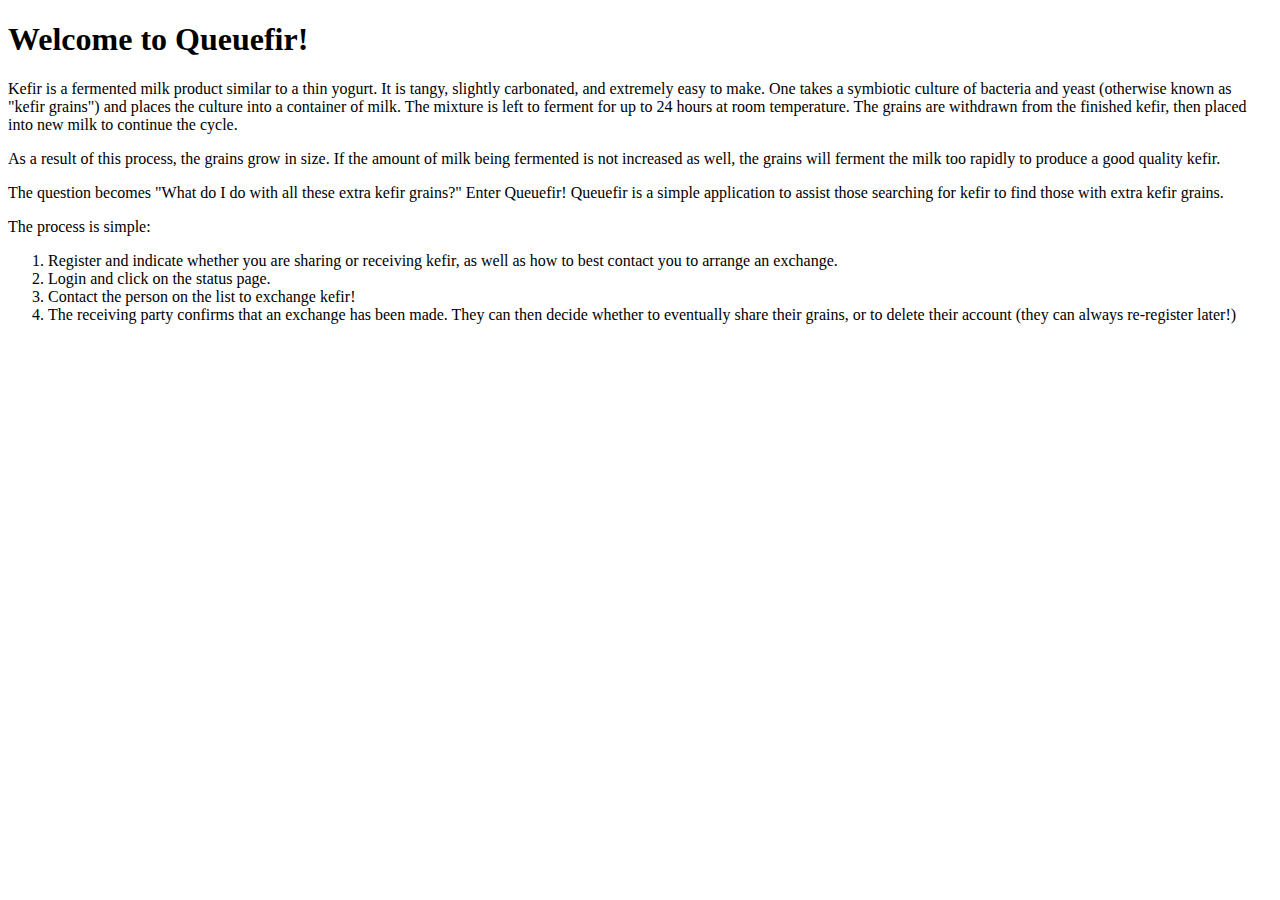
<file: src/main/resources/templates/index.html>
<!DOCTYPE html>
<html xmlns:th="http://www.thymeleaf.org">

	<head th:replace="layout :: site-head">
		<title>Queuefir</title>
	</head>

	<body>
		<header th:replace="layout :: site-header" />
			<div id="info">
			<h1>Welcome to Queuefir!</h1>
			<p> Kefir is a fermented milk product similar to a thin yogurt. It is tangy, slightly
			carbonated, and extremely easy to make. One takes a symbiotic culture of
			bacteria and yeast (otherwise known as "kefir grains") and places the culture into a
			container of milk. The mixture is left to ferment for
			up to 24 hours at room temperature.
			The grains are withdrawn from the finished kefir, then placed into new milk to
			continue the cycle.</p>
			<p> As a result of this process, the grains grow in size. If the amount of milk
			being fermented is not increased as well, the grains will ferment the milk too
			rapidly to produce a good quality kefir.</p> 
			<p> The question becomes "What do I do with all these extra kefir grains?"
			Enter Queuefir! Queuefir is a simple application to assist those searching for
			kefir to find those with extra kefir grains. </p> 
			<p> The process is simple: </p>
			<ol>
				<li> Register and indicate whether you are sharing or receiving
					kefir, as well as how to best contact you to arrange an
					exchange. </li>
				<li> Login and click on the status page. </li>
				<li> Contact the person on the list to exchange kefir! </li>
				<li> The receiving party confirms that an exchange has been made. They can then decide whether to eventually share
					their grains, or to delete their account (they can always
					re-register later!)</li>
			</ol>
			</div>
			<footer th:replace="layout :: site-footer" />
	</body>


</html>
</file>
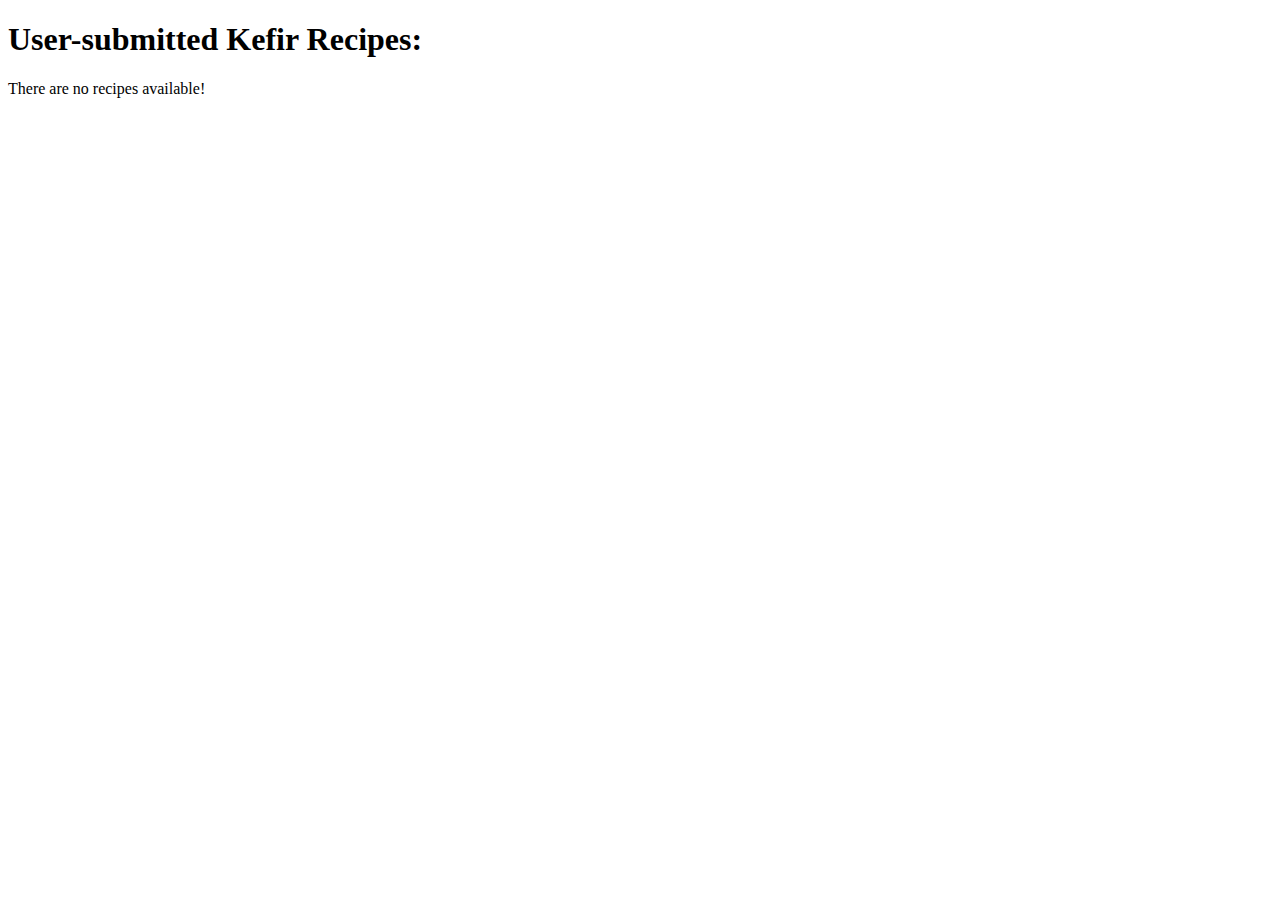
<file: src/main/resources/templates/recipes/index.html>
<!DOCTYPE html>
<html xmlns:th="http://www.thymeleaf.org">

<head th:replace="layout :: site-head">
    <title>Queuefir - Kefir Recipes</title>
</head>

<body>
<header th:replace="layout :: site-header" />
<h1>User-submitted Kefir Recipes:</h1>
<div id="recipes">
    <div id="current-status">
				<span th:utext="${session?.recipeString}">There are no recipes available!
				</span>
    </div>
</div>
<footer th:replace="layout :: site-footer" />
</body>


</html>
</file>
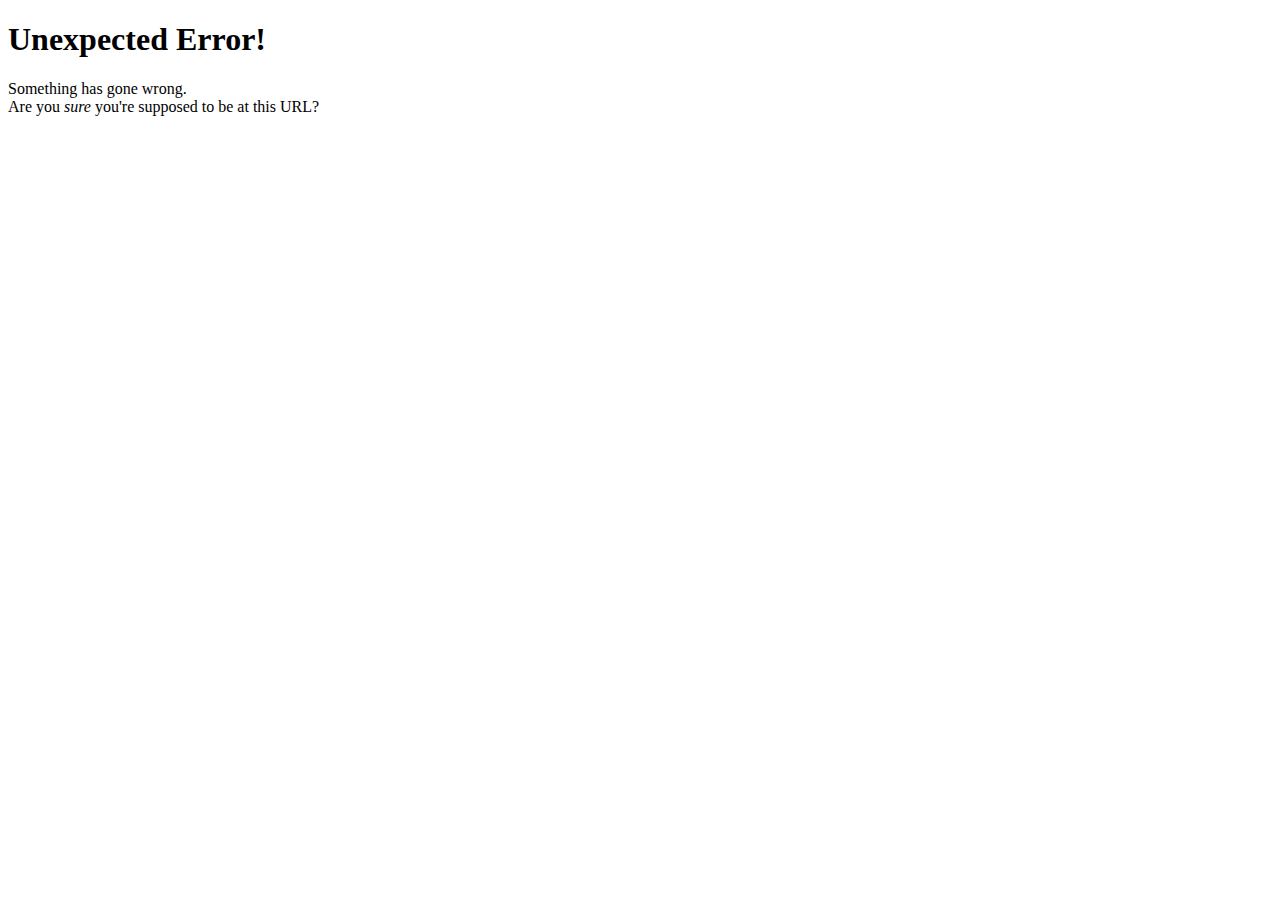
<file: src/main/resources/templates/errorPage.html>
<!DOCTYPE html>
<html xmlns:th="http://www.thymeleaf.org">

	<head th:replace="layout :: site-head">
		<title>Queuefir - Error</title>
	</head>
	<body>
		<header th:replace="layout :: site-header" />
		<h1>Unexpected Error!</h1>
		Something has gone wrong.
		<br>
		Are you <em>sure</em> you're supposed to be at this URL?
			<footer th:replace="layout :: site-footer" />
	</body>


</html>
</file>
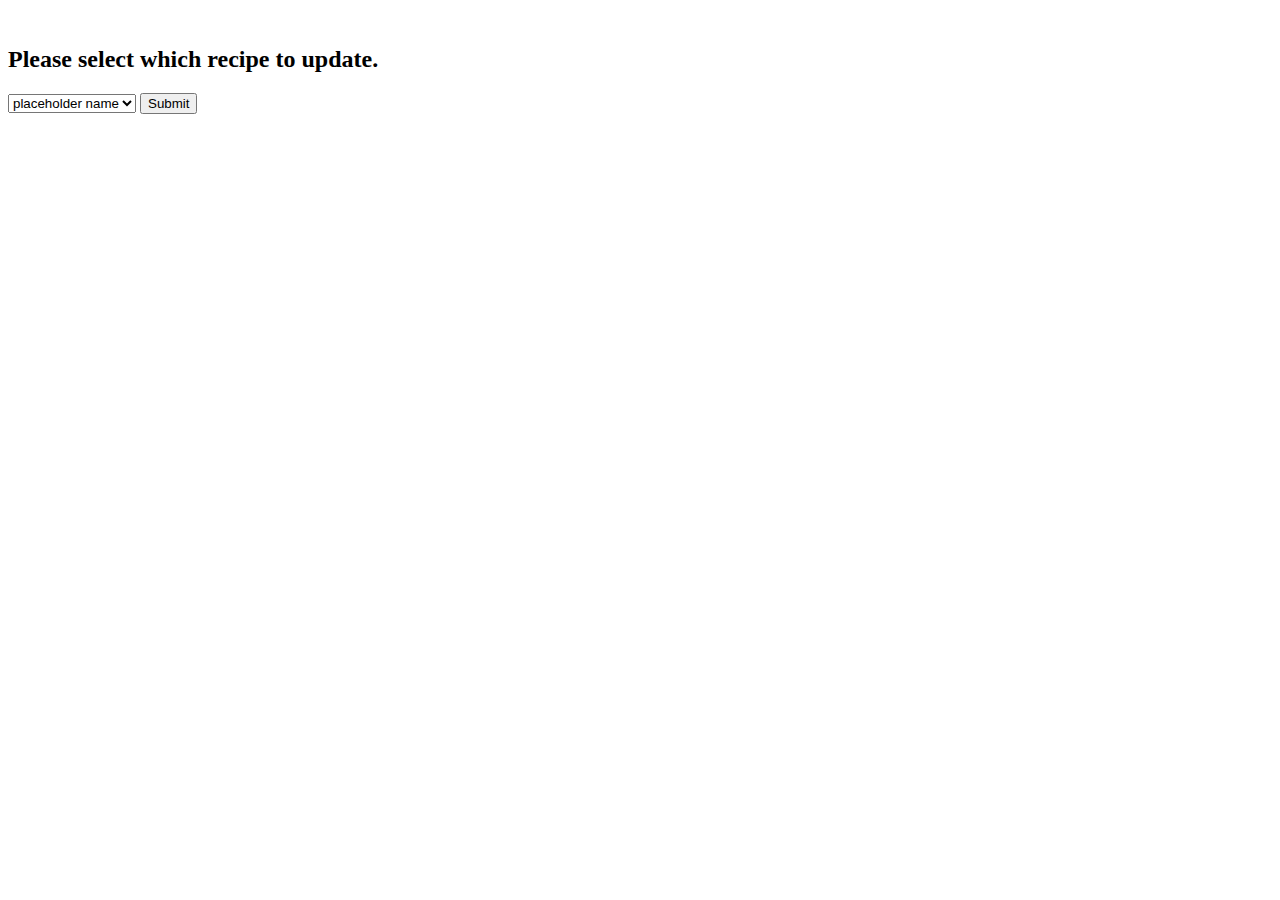
<file: src/main/resources/templates/recipes/choose.html>
<!DOCTYPE html>
<html xmlns:th="http://www.thymeleaf.org">
<head th:replace="layout :: site-head">
    <title>Queuefir - Update your account</title>
</head>
<body>
<header th:replace="layout :: site-header" />
<br>
<h2>Please select which recipe to update.</h2>
<form method="post" th:object="${chosenRecipeName}" th:action="@{/recipes/choose}">
    <select name="chosenRecipeName">
        <th:block th:each="recipe : ${session.authoredRecipes}">
            <option th:text="${recipe.getRecipeName()}">placeholder name</option>
            <p th:text="${recipe.getRecipeName()}">this is a placehodler</p>
        </th:block>
    </select>
    <input type="submit" value="Submit"/>
</form>
<footer th:replace="layout :: site-footer" />
</body>


</html>
</file>
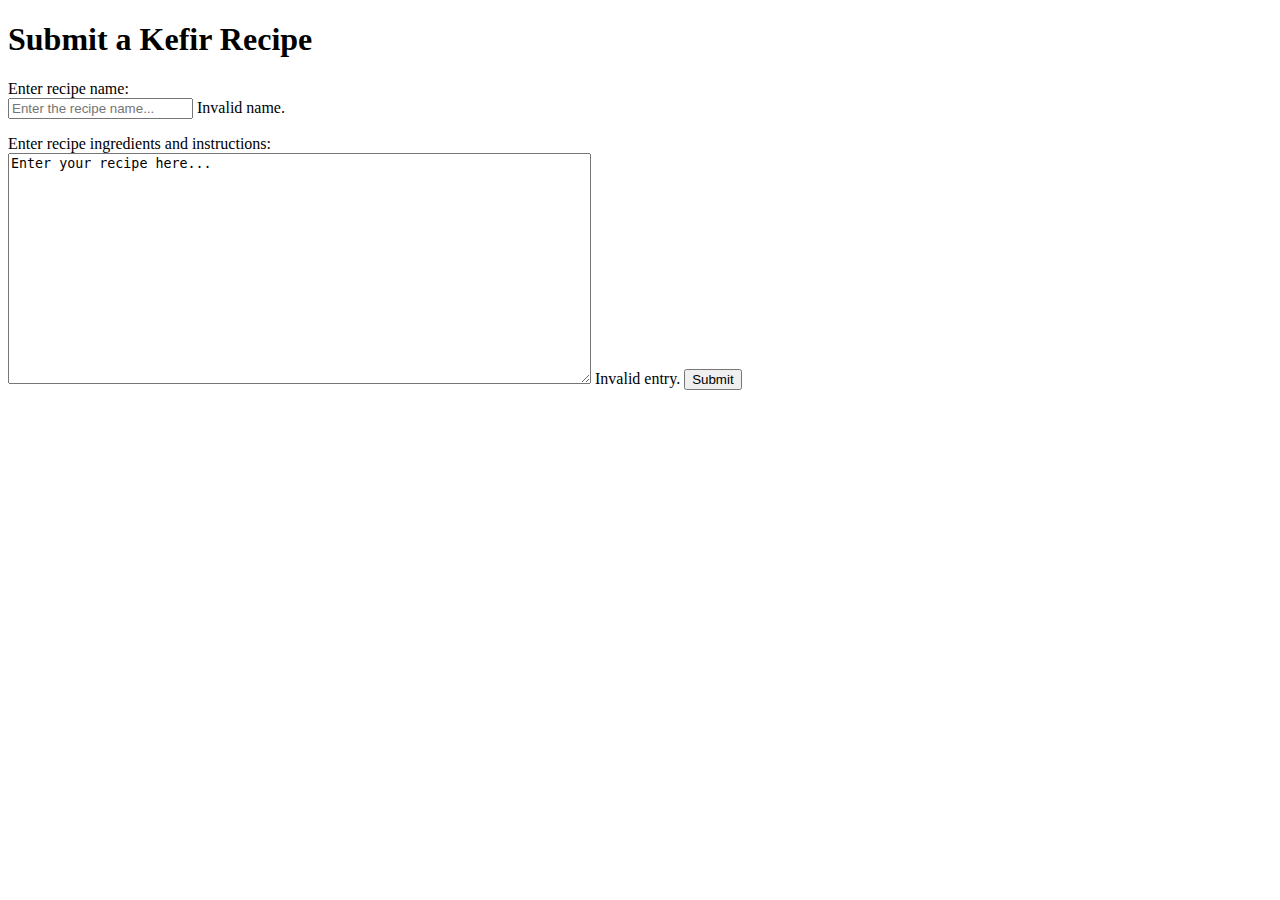
<file: src/main/resources/templates/recipes/submit.html>
<!DOCTYPE html>
<html xmlns:th="http://www.thymeleaf.org">
<head th:replace="layout :: site-head">
    <title>Queuefir - Submit a Kefir Recipe</title>
</head>
<body>
<header th:replace="layout :: site-header" />
<h1>Submit a Kefir Recipe</h1>

    <form method="post" th:object="${recipeForm}" th:action="@{/recipes/submit}">
        <div>
            <label for="recipeName">Enter recipe name:</label>
        </div>
        <input id="recipeName"
               type="text"
               name="recipeName"
               th:value="*{recipeName}"
               placeholder="Enter the recipe name..."
        />
        <span class="formError"
              th:if="${#fields.hasErrors('recipeName')}"
              th:errors="*{recipeName}">Invalid name.</span>
        <p>
        <div>
            <label for="body">Enter recipe ingredients and instructions:</label>
        </div>
        <textarea id="body"
                  cols=70
                  rows=15
               type="text"
               name="body"
               th:value="*{recipeName}"
        >Enter your recipe here...</textarea>
        <span class="formError"
              th:if="${#fields.hasErrors('recipeName')}"
              th:errors="*{recipeName}">Invalid entry.</span>
        <input type="submit" value="Submit"/>
        <p>
    </form>

    <footer th:replace="layout :: site-footer" />
</body>


</html>
</file>
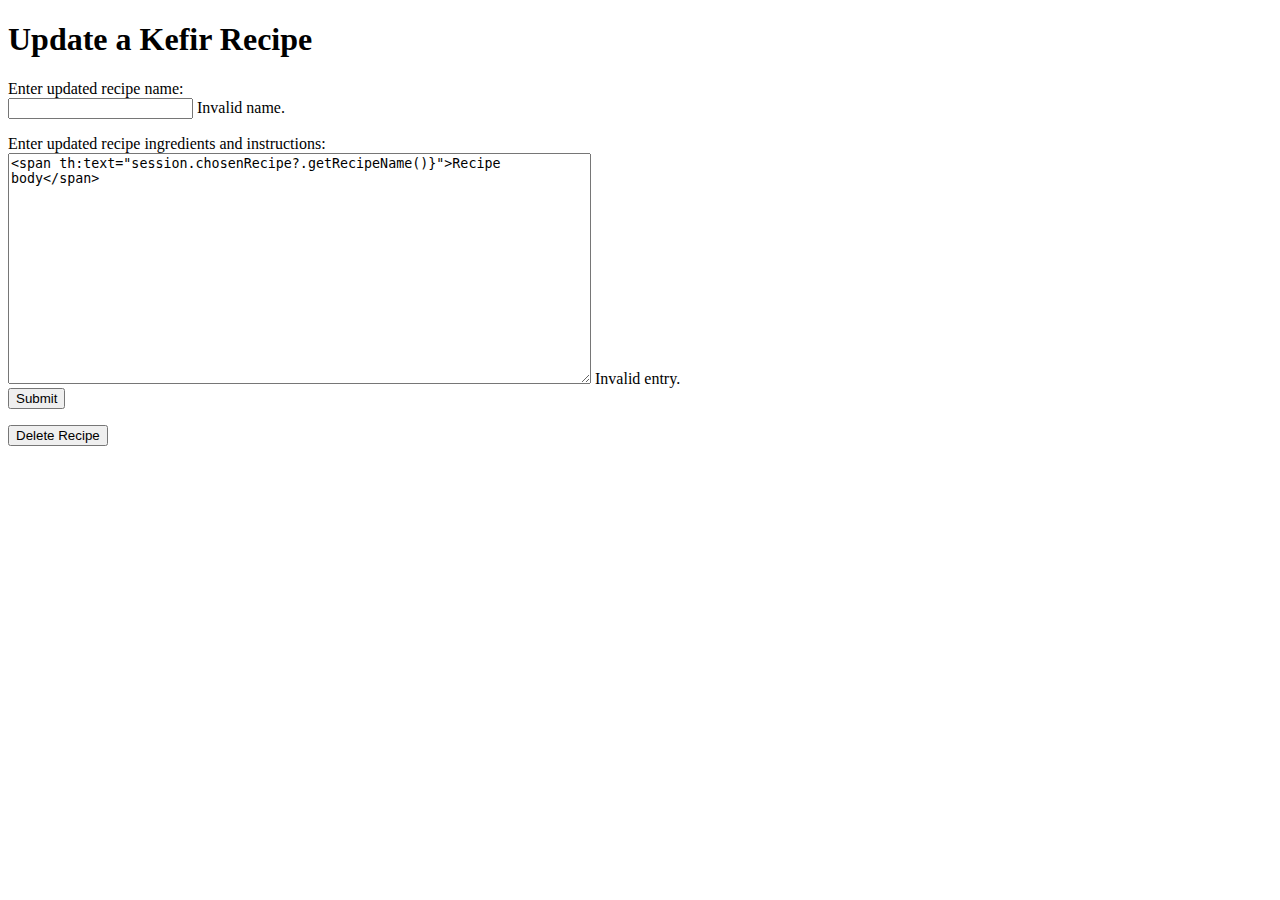
<file: src/main/resources/templates/recipes/update.html>
<!DOCTYPE html>
<html xmlns:th="http://www.thymeleaf.org">
<head th:replace="layout :: site-head">
    <title>Queuefir - Update Recipe</title>
</head>
<body>
<header th:replace="layout :: site-header" />
<h1>Update a Kefir Recipe</h1>

<form method="post" th:object="${recipeForm}" th:action="@{/recipes/update}">
    <div>
        <label for="recipeName">Enter updated recipe name:</label>
    </div>
    <input id="recipeName"
           type="text"
           name="recipeName"
           th:value="${session.chosenRecipe?.getRecipeName()}">
    </input>
    <span class="formError"
          th:if="${#fields.hasErrors('recipeName')}"
          th:errors="*{recipeName}">Invalid name.</span>
    <p>
    <div>
        <label for="body">Enter updated recipe ingredients and instructions:</label>
    </div>
    <textarea id="body"
              cols=70
              rows=15
              type="text"
              name="body"
              th:text="${session.chosenRecipe?.getBody()}"
    ><span th:text="session.chosenRecipe?.getRecipeName()}">Recipe body</span></textarea>
    <span class="formError"
          th:if="${#fields.hasErrors('recipeName')}"
          th:errors="*{recipeName}">Invalid entry.</span>
    <br>
    <input type="submit" value="Submit"/>
    <p>
    </form>
    <form method="post" th:action="@{/recipes/delete}">
        <input type="submit" value="Delete Recipe"/>
    </form>

<footer th:replace="layout :: site-footer" />
</body>


</html>
</file>
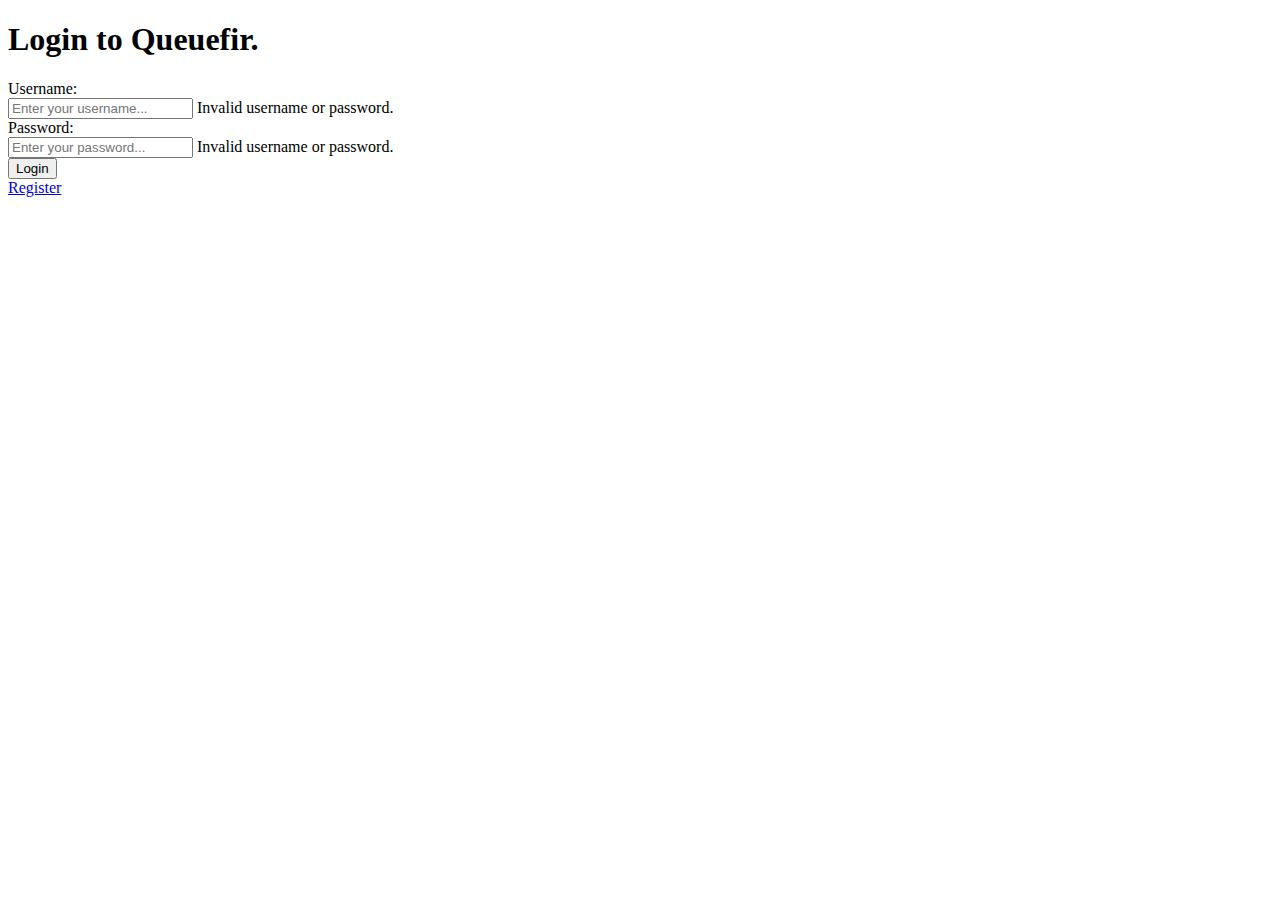
<file: src/main/resources/templates/users/login.html>
<!DOCTYPE html>
<html xmlns:th="http://www.thymeleaf.org"> 
	<head th:replace="layout :: site-head">
		<title>Queuefir - Login</title>
	</head> 
	<body>
		<header th:replace="layout :: site-header" /> 
			<h1>Login to Queuefir.</h1>
			<form method="post" th:object="${loginForm}"
				th:action="@{/users/login}">
				<div> 
					<label for="username">Username:</label>
				</div>
				<input id="username" 
				       type="text" 
				       name="username" 
				       th:value="*{username}" 
				       placeholder="Enter your username..." 
				       required />
				<span class="formError"
				      th:if="${#fields.hasErrors('username')}"
				      th:errors="*{username}">Invalid
				      username or password.</span>
				<div>
					<label for="password"
					       th:value="*{username}">Password:</label>
				</div>
				<input id="password" 
				       type="password" 
				       name="password"
				       placeholder="Enter your password..." 
				       th:value="*{password}"
				       required />
				<span class="formError"
				      th:if="${#fields.hasErrors('password')}"
				      th:errors="*{password}">Invalid
				      username or password.</span> 
				<br>
				<input type="submit" value="Login"/>
				</form>
				<a href="users/register.html" th:href="@{/users/register}">Register</a>
			</form> 
			<footer th:replace="layout :: site-footer" />
	</body> 
</html>
</file>
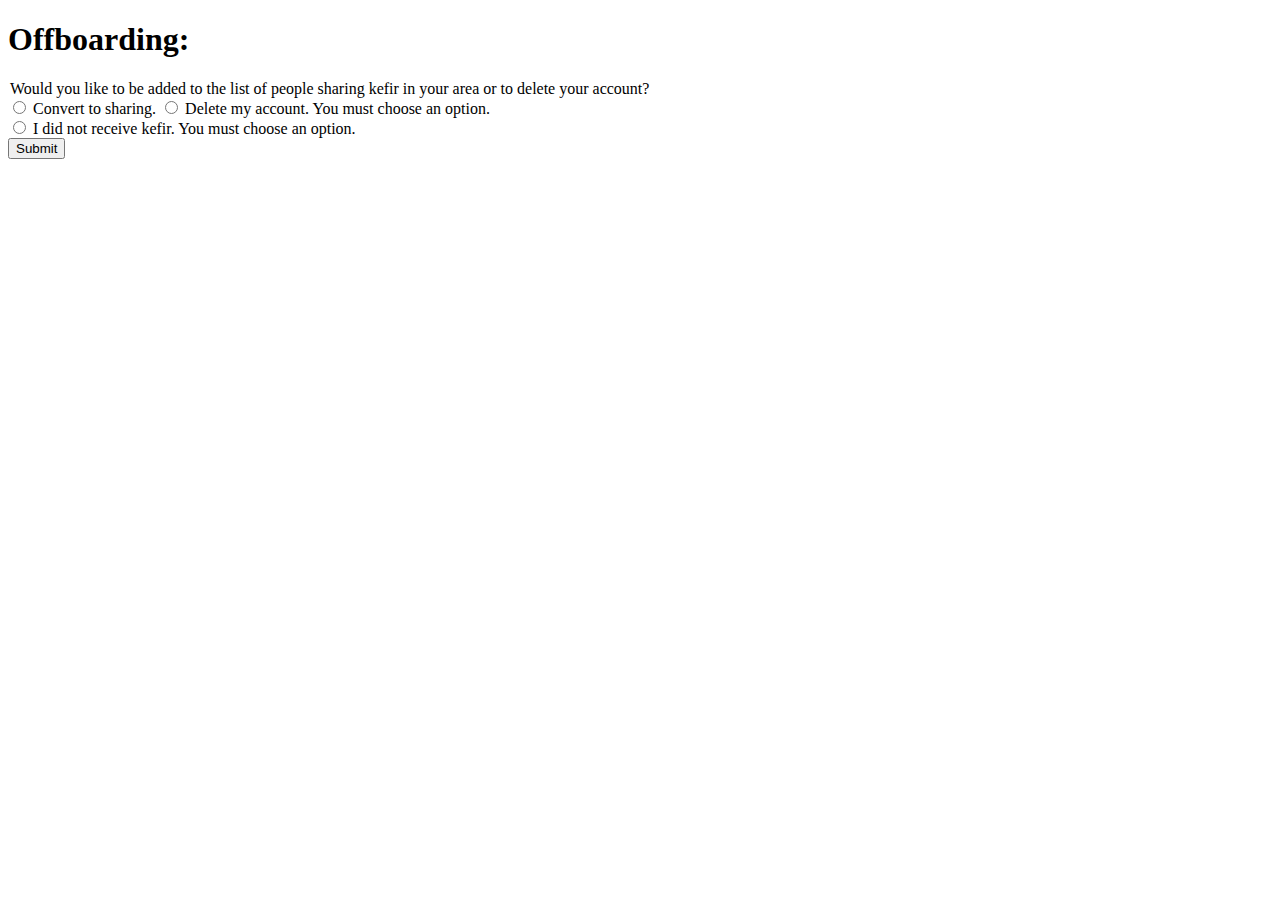
<file: src/main/resources/templates/users/offboard.html>
<!DOCTYPE html>
<html xmlns:th="http://www.thymeleaf.org">
<head th:replace="layout :: site-head">
    <title>Queuefir - Offboard</title>
</head>
<body>
<header th:replace="layout :: site-header" />
<h1>Offboarding:</h1>
<div th:if="${session.user?.isLoggedIn() && session.user?.isSeekingKefir()}">
    <form method="post" th:object="${offBoardForm}" th:action="@{/users/offboard}">
        <legend>Would you like to be added to the list of people sharing kefir in your area or to delete your account?</legend>
        <input id="convert"
               type="radio"
               name="convertingToSharing"
               th:value="true" />
        <label for="convert">Convert to sharing.</label>
        <input id="delete"
               type="radio"
               name="convertingToSharing"
               th:value="false" />
        <label for="delete">Delete my account.</label>
        <span class="formError"
              th:if="${#fields.hasErrors('convertingToSharing')}"
              th:errors="*{convertingToSharing}">You must choose
				       an option.</span>
        <br>
        <div th:if="${session.user?.getPartnerId().equals(session.user?.getId())}">
            <input id="reenter"
                   type="radio"
                   name="reenteringQueue"
                   th:value="true" />
            <label for="reenter">I did not receive kefir.</label>
            <span class="formError"
                  th:if="${#fields.hasErrors('reenteringQueue')}"
                  th:errors="*{reenteringQueue}">You must choose
				       an option.</span>
            <br>
        </div>

        <input type="submit" value="Submit"/>
    </form>
</div>
<footer th:replace="layout :: site-footer" />
</body>


</html>
</file>
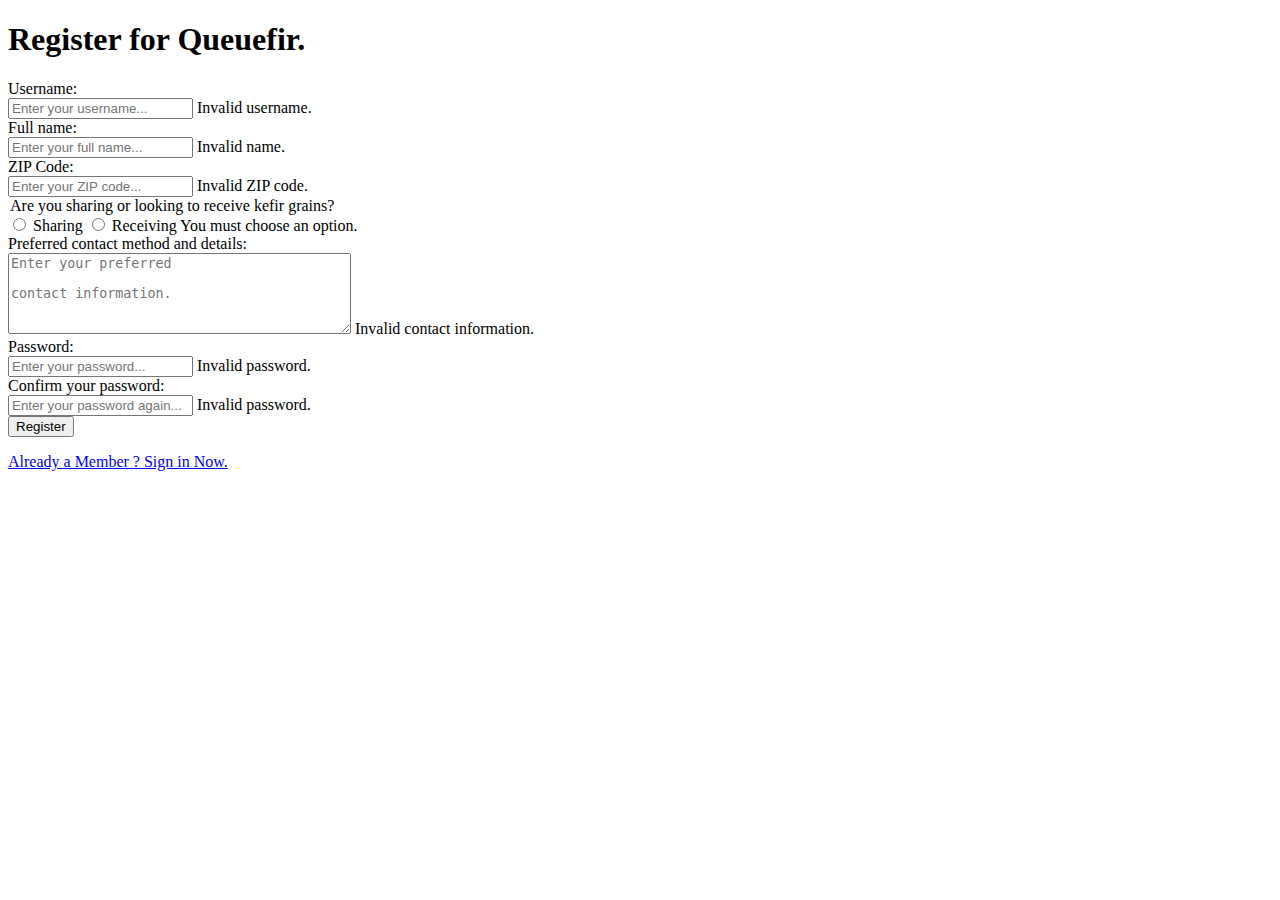
<file: src/main/resources/templates/users/register.html>
<!DOCTYPE html>
<html xmlns:th="http://www.thymeleaf.org"> 
	<head th:replace="layout :: site-head">
		<title>Queuefir - Registration</title>
	</head>
	<body>
		<header th:replace="layout :: site-header" />
			<h1>Register for Queuefir.</h1>
			<form method="post" th:object="${registerForm}"
				th:action="@{/users/register}">
				<div> 
					<label for="username">Username:</label>
				</div>
				<input id="username" 
				       type="text" 
				       name="username" 
				       th:value="*{username}" 
				       placeholder="Enter your username..." 
				       required />
				<span class="formError"
				      th:if="${#fields.hasErrors('username')}"
				      th:errors="*{username}">Invalid
				      username.</span>
				<div> 
					<label for="fullName">Full name:</label>
				</div>
				<input id="fullName" 
				       type="text" 
				       name="fullName" 
				       th:value="*{fullName}" 
				       placeholder="Enter your full name..." 
				       required />
				<span class="formError"
				      th:if="${#fields.hasErrors('fullName')}"
				      th:errors="*{fullName}">Invalid name.</span>
				<div> 
					<label for="username">ZIP Code:</label>
				</div>
				<input id="zipCode" 
				       type="number" 
				       name="zipCode" 
				       th:value="*{zipCode}" 
				       placeholder="Enter your ZIP code..." 
				       required />
				<span class="formError"
				      th:if="${#fields.hasErrors('zipCode')}"
				      th:errors="*{zipCode}">Invalid ZIP code.</span>
				<legend>Are you sharing or looking to receive
					kefir grains?</legend>
				<input id="true" 
				       type="radio" 
				       name="SeekingKefir" 
				       th:value="*{SeekingKefir}" 
				       required />
				<label for="true">Sharing</label>
				<input id="false" 
				       type="radio" 
				       name="SeekingKefir" 
				       th:value="*{SeekingKefir}" 
				       required />
				<label for="false">Receiving</label>
				<span class="formError"
				       th:if="${#fields.hasErrors('SeekingKefir')}"
				       th:errors="*{SeekingKefir}">You must choose
				       an option.</span>
				<div> 
					<label for="contactInfo">Preferred
						contact method and details:</label>
				</div>
				<textarea id="contactInfo" 
				       type="text" 
				       name="contactInfo" 
				       th:value="*{contactInfo}" 
				       placeholder="Enter your preferred
				       contact information." 
				       rows=5
				       cols=40
				       required></textarea>
				<span class="formError"
				      th:if="${#fields.hasErrors('contactInfo')}"
				      th:errors="*{contactInfo}">Invalid
				      contact information.</span>
				<div>
					<label for="password"
					       th:value="*{password}">Password:</label>
				</div>
				<input id="password" 
				       type="password" 
				       name="password"
				       placeholder="Enter your password..." 
				       th:value="*{password}"
				       required />
				<span class="formError"
				      th:if="${#fields.hasErrors('password')}"
				      th:errors="*{password}">Invalid password.</span> 
				<div>
					<label for="confirmPassword"
					       th:value="*{confirmPassword}">Confirm
					       your password:</label>
				</div>
				<input id="confirmPassword" 
				       type="password" 
				       name="confirmPassword"
				       placeholder="Enter your password again..." 
				       th:value="*{confirmPassword}"
				       required />
				<span class="formError"
				      th:if="${#fields.hasErrors('confirmPassword')}"
				      th:errors="*{confirmPassword}">Invalid password.</span> 
				<br>
				<input type="submit" value="Register"/> 
				<p>
				<a href="login.html" th:href="@{/users/login}">Already a Member ? Sign in Now.</a>
			</form>

			<footer th:replace="layout :: site-footer" />
	</body>


</html>
</file>
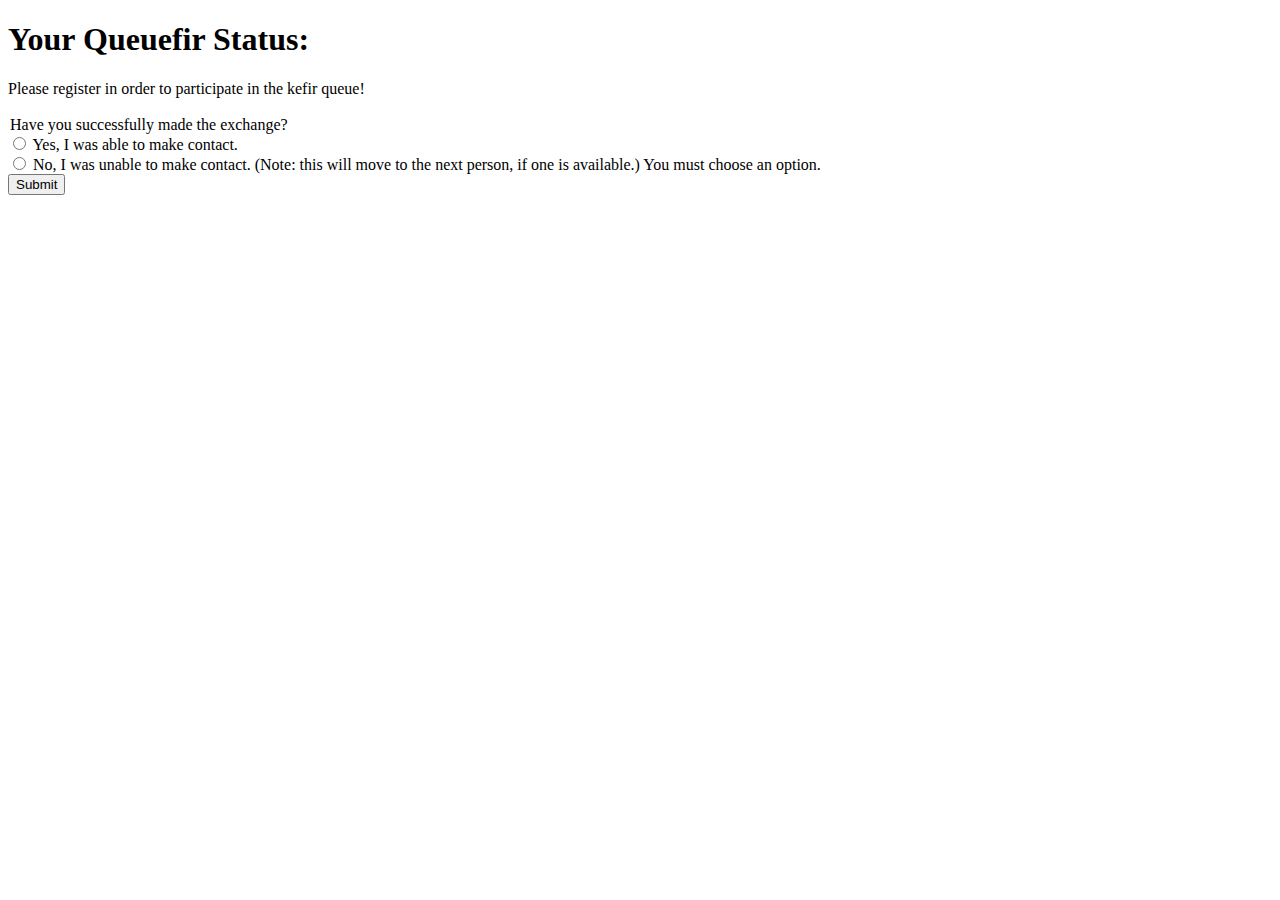
<file: src/main/resources/templates/users/status.html>
<!DOCTYPE html>
<html xmlns:th="http://www.thymeleaf.org">
	<head th:replace="layout :: site-head">
		<title>Queuefir - Status</title>
	</head>
	<body>
		<header th:replace="layout :: site-header" />
        <h1>Your Queuefir Status:</h1>
			<div id="current-status">
				<span th:utext="${session?.currentStatus}">Please
				register in order to participate in the kefir
				queue!</span>
			</div>
			<div th:if="${session.user?.isLoggedIn()} and ${session?.isInFront}">
				<form method="post" th:object="${statusForm}" th:action="@{/users/status}">
                <br>
				<legend>Have you successfully made the exchange?</legend>
				<input id="yes"
					   type="radio"
					   name="transferredKefir"
					   th:value="true"
					   required />
				<label for="yes">Yes, I was able to make contact.</label>
					<br>
				<input id="no"
					   type="radio"
					   name="transferredKefir"
					   th:value="false"
					   required />
				<label for="no">No, I was unable to make contact. (Note: this will move to the next person, if one is available.)</label>
				<span class="formError"
					  th:if="${#fields.hasErrors('transferredKefir')}"
					  th:errors="*{transferredKefir}">You must choose
				       an option.</span>
				<br>
					<input type="submit" value="Submit"/>
				</form>
			</div>
			<footer th:replace="layout :: site-footer" />
	</body>


</html>
</file>
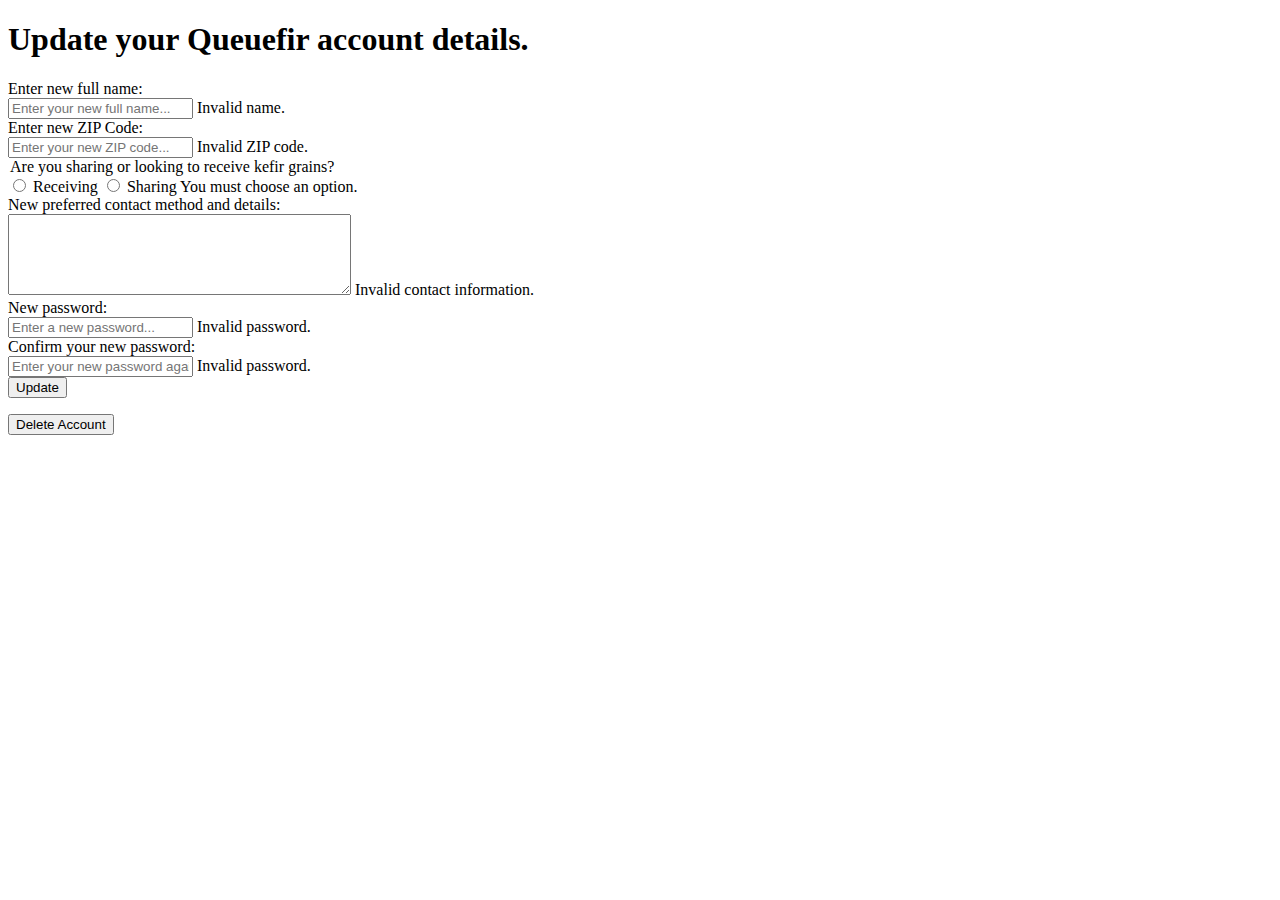
<file: src/main/resources/templates/users/update.html>
<!DOCTYPE html>
<html xmlns:th="http://www.thymeleaf.org"> 
	<head th:replace="layout :: site-head">
		<title>Queuefir - Update your account</title>
	</head>
	<body>
		<header th:replace="layout :: site-header" />
        <h1>Update your Queuefir account details.</h1>

			<form method="post" th:object="${updateForm}" th:action="@{/users/update}">
				<div>
					<label for="fullName">Enter new full name:</label>
				</div>
				<input id="fullName" 
				       type="text" 
				       name="fullName" 
				       th:value="*{fullName}" 
				       placeholder="Enter your new full name..."
				       />
				<span class="formError"
				      th:if="${#fields.hasErrors('fullName')}"
				      th:errors="*{fullName}">Invalid name.</span>
				<div>
					<label for="zipCode">Enter new ZIP Code:</label>
				</div>
				<input id="zipCode"
				       type="text"
				       name="zipCode" 
				       th:value="*{zipCode}" 
				       placeholder="Enter your new ZIP code..."
				       />
				<span class="formError"
				      th:if="${#fields.hasErrors('zipCode')}"
				      th:errors="*{zipCode}">Invalid ZIP code.</span>
				<legend>Are you sharing or looking to receive
					kefir grains?</legend>
				<input id="true" 
				       type="radio" 
				       name="SeekingKefir" 
				       th:value="receiving"
				       />
				<label for="true">Receiving</label>
				<input id="false" 
				       type="radio" 
				       name="SeekingKefir" 
				       th:value="sharing"
				       />
				<label for="false">Sharing</label>
				<span class="formError"
				       th:if="${#fields.hasErrors('SeekingKefir')}"
				       th:errors="*{SeekingKefir}">You must choose
				       an option.</span>
				<div> 
					<label for="contactInfo">New preferred
						contact method and details:</label>
				</div>
				<textarea id="contactInfo" 
				       type="text" 
				       name="contactInfo" 
				       th:value="*{contactInfo}" 
				       placeholder="Enter your new preferred
				       contact information." 
				       rows=5
				       cols=40>
				</textarea>
				<span class="formError"
				      th:if="${#fields.hasErrors('contactInfo')}"
				      th:errors="*{contactInfo}">Invalid
				      contact information.</span>
				<div>
					<label for="password"
					       th:value="*{password}">New password:</label>
				</div>
				<input id="password" 
				       type="password" 
				       name="password"
				       placeholder="Enter a new password..."
				       th:value="*{password}" />
				<span class="formError"
				      th:if="${#fields.hasErrors('password')}"
				      th:errors="*{password}">Invalid password.</span> 
				<div>
					<label for="confirmPassword"
					       th:value="*{confirmPassword}">Confirm
					       your new password:</label>
				</div>
				<input id="confirmPassword" 
				       type="password" 
				       name="confirmPassword"
				       placeholder="Enter your new password again..."
				       th:value="*{confirmPassword}"
				       />
				<span class="formError"
				      th:if="${#fields.hasErrors('confirmPassword')}"
				      th:errors="*{confirmPassword}">Invalid password.</span> 
				<br>
				<input type="submit" value="Update"/>
				<p>
			</form>
		</form>
		<form method="post" th:action="@{/users/delete}">
			<input type="submit" value="Delete Account"/>
		</form>
			<footer th:replace="layout :: site-footer" />
	</body>


</html>
</file>
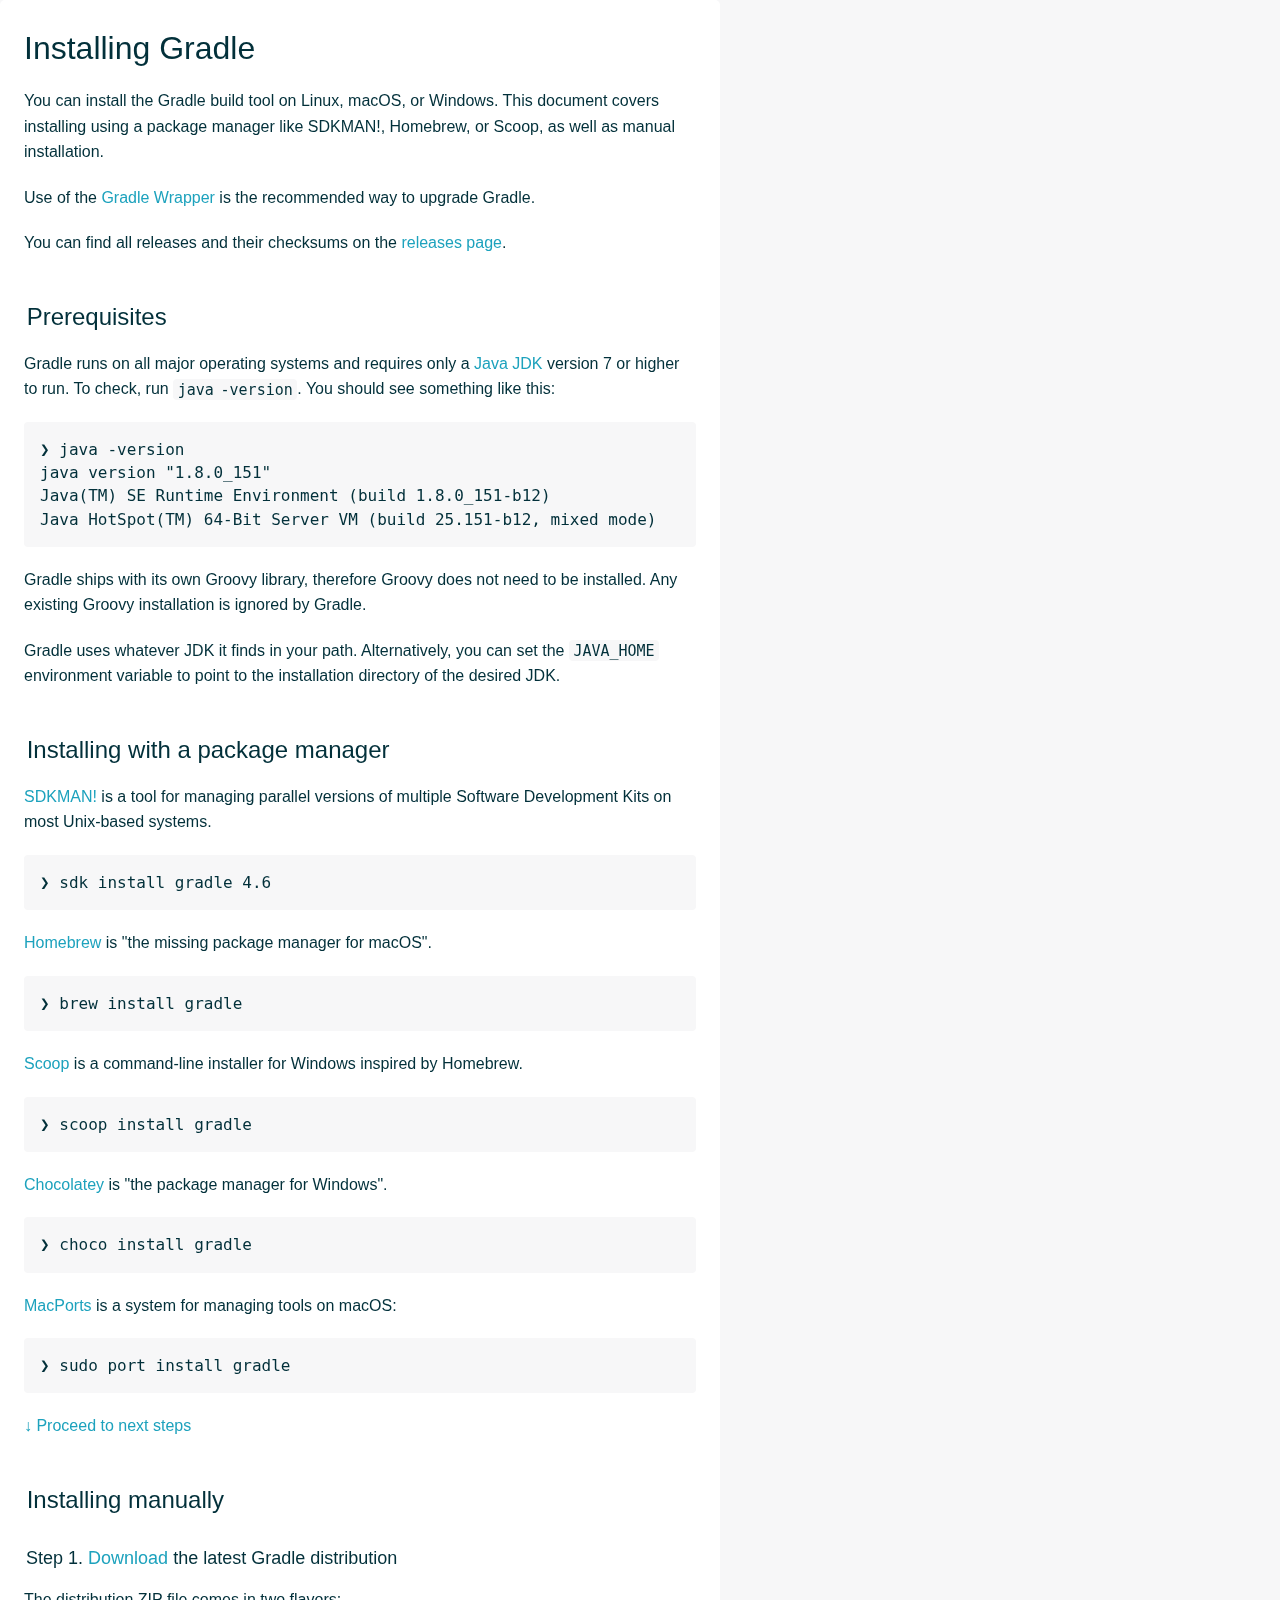
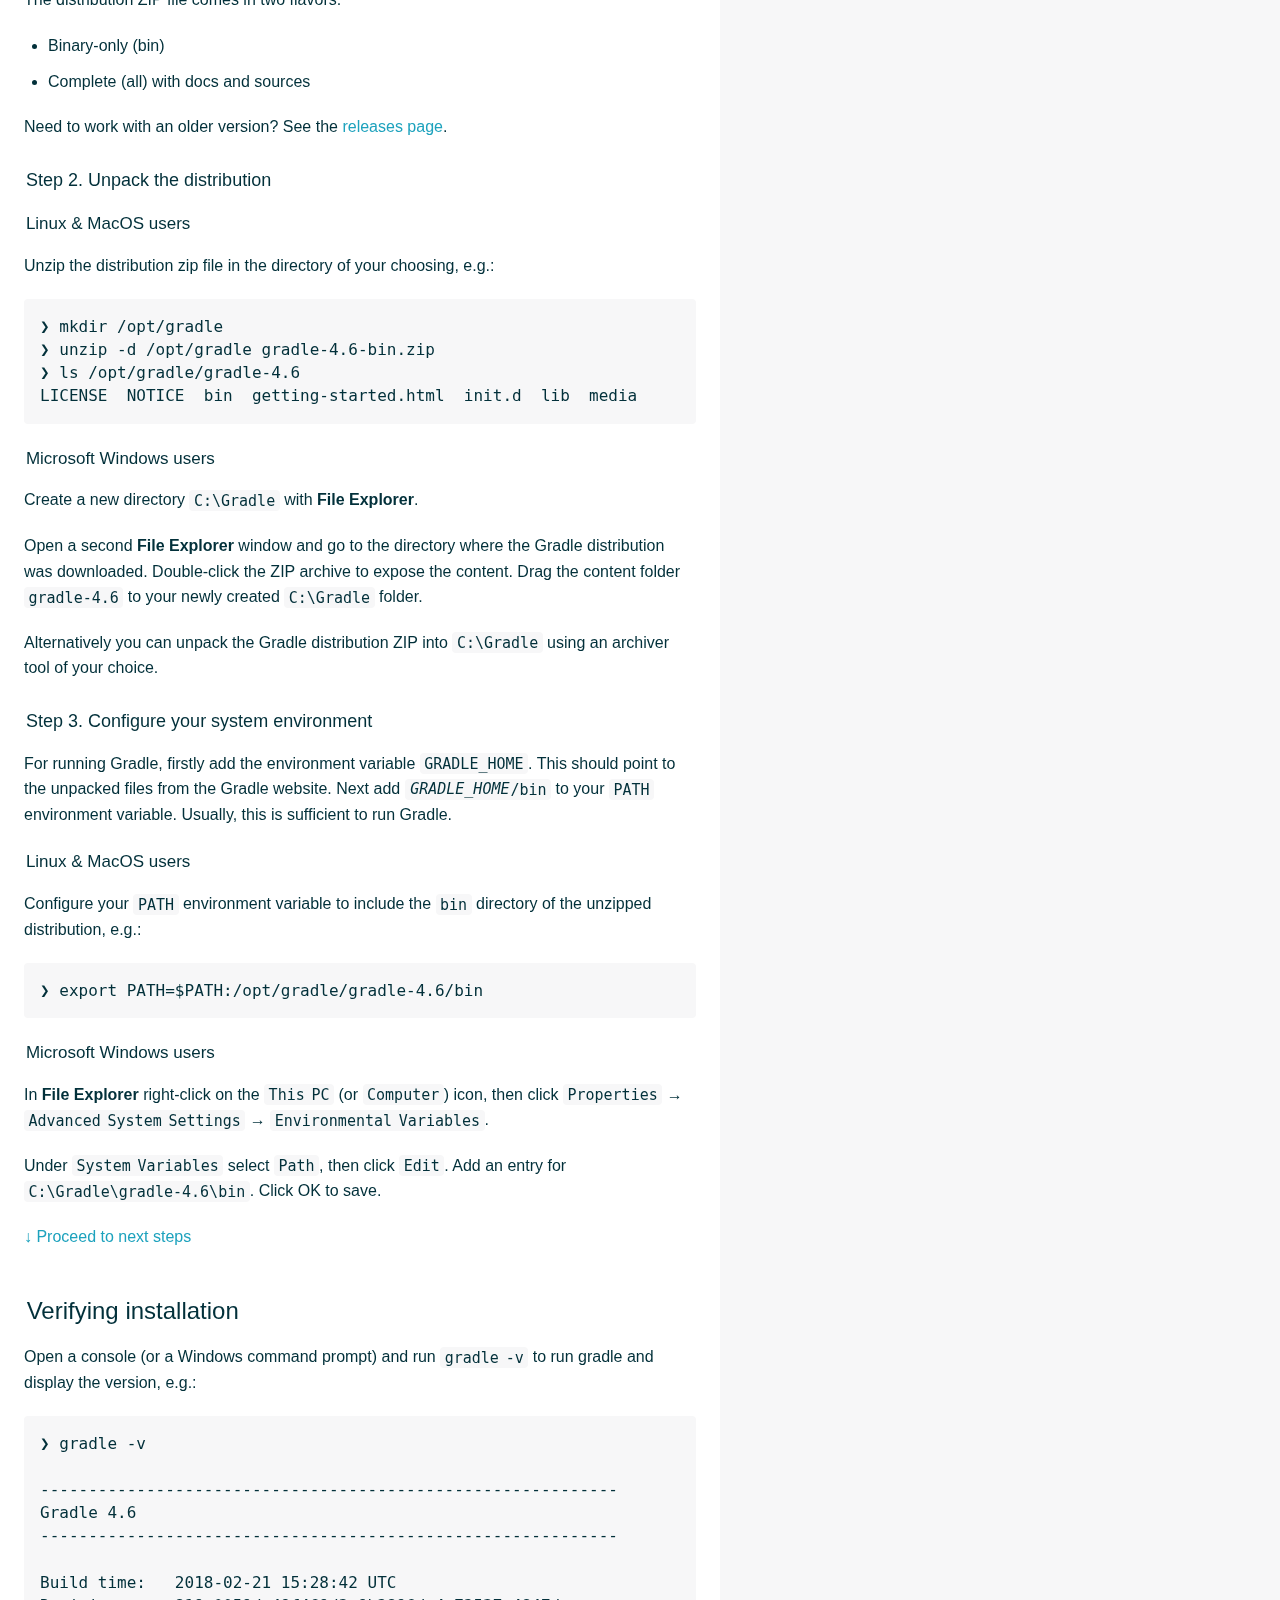
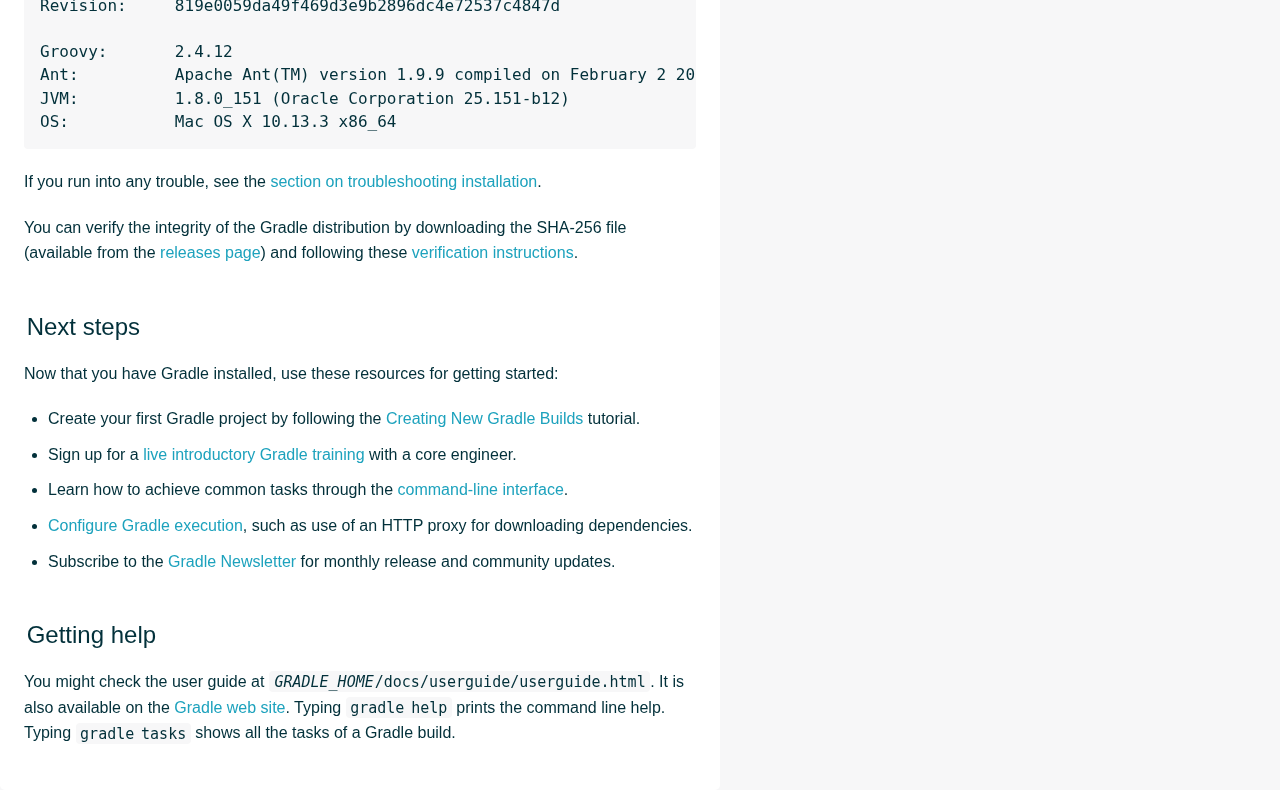
<file: cache/wrapper/dists/gradle-4.8.1-bin/e8p42vx1m7a3mz9ydmjagn6wn/gradle-4.8.1/getting-started.html>
<html><head><META http-equiv="Content-Type" content="text/html; charset=UTF-8"><title>Installing Gradle</title><meta content="DocBook XSL Stylesheets V1.75.2" name="generator"><style xmlns:xi="http://www.w3.org/2001/XInclude" type="text/css">
            /*! normalize.css v7.0.0 | MIT License | github.com/necolas/normalize.css */html{line-height:1.15;-ms-text-size-adjust:100%;-webkit-text-size-adjust:100%}body{margin:0}article,aside,footer,header,nav,section{display:block}h1{font-size:2em;margin:.67em 0}figcaption,figure,main{display:block}figure{margin:1em 40px}hr{box-sizing:content-box;height:0;overflow:visible}pre{font-family:monospace,monospace;font-size:1em}a{background-color:transparent;-webkit-text-decoration-skip:objects}abbr[title]{border-bottom:none;text-decoration:underline;text-decoration:underline dotted}b,strong{font-weight:inherit}b,strong{font-weight:bolder}code,kbd,samp{font-family:monospace,monospace;font-size:1em}dfn{font-style:italic}mark{background-color:#ff0;color:#000}small{font-size:80%}sub,sup{font-size:75%;line-height:0;position:relative;vertical-align:baseline}sub{bottom:-.25em}sup{top:-.5em}audio,video{display:inline-block}audio:not([controls]){display:none;height:0}img{border-style:none}svg:not(:root){overflow:hidden}button,input,optgroup,select,textarea{font-family:sans-serif;font-size:100%;line-height:1.15;margin:0}button,input{overflow:visible}button,select{text-transform:none}[type=reset],[type=submit],button,html [type=button]{-webkit-appearance:button}[type=button]::-moz-focus-inner,[type=reset]::-moz-focus-inner,[type=submit]::-moz-focus-inner,button::-moz-focus-inner{border-style:none;padding:0}[type=button]:-moz-focusring,[type=reset]:-moz-focusring,[type=submit]:-moz-focusring,button:-moz-focusring{outline:1px dotted ButtonText}fieldset{padding:.35em .75em .625em}legend{box-sizing:border-box;color:inherit;display:table;max-width:100%;padding:0;white-space:normal}progress{display:inline-block;vertical-align:baseline}textarea{overflow:auto}[type=checkbox],[type=radio]{box-sizing:border-box;padding:0}[type=number]::-webkit-inner-spin-button,[type=number]::-webkit-outer-spin-button{height:auto}[type=search]{-webkit-appearance:textfield;outline-offset:-2px}[type=search]::-webkit-search-cancel-button,[type=search]::-webkit-search-decoration{-webkit-appearance:none}::-webkit-file-upload-button{-webkit-appearance:button;font:inherit}details,menu{display:block}summary{display:list-item}canvas{display:inline-block}template{display:none}[hidden]{display:none}

/* Lato (bold, regular) */
@font-face {
    font-display: swap;
    font-family: Lato;
    font-weight: 500;
    font-style: normal;
    src: url("https://assets.gradle.com/lato/fonts/lato-semibold/lato-semibold.woff2") format("woff2"),
         url("https://assets.gradle.com/lato/fonts/lato-semibold/lato-semibold.woff") format("woff");
}

* {
    -webkit-box-sizing: border-box;
    -moz-box-sizing: border-box;
    box-sizing: border-box;
}

html,
body {
    margin: 0;
    padding: 0;
}

html {
    font-family: "Lato", "Helvetica Neue", Arial, sans-serif;
    font-size: 16px;
    font-weight: 400;
    line-height: 1.5;
}

body {
    color: #02303A;
    background-color: #f7f7f8;
    -webkit-text-size-adjust: 100%;
    -ms-text-size-adjust: 100%;
    -webkit-font-smoothing: antialiased;
}

a {
    color: #1DA2BD;
    text-decoration: none;
}

a:hover, a:focus {
    text-decoration: underline;
}

a strong {
    color: inherit;
}

img {
    max-width: 100%;
}

table {
    margin-bottom: 1rem;
    width: 100%;
    font-size: 85%;
    border: 1px solid #e5e5e5;
    border-collapse: collapse;
}

td,
th {
    padding: .25rem .5rem;
    border: 1px solid #e5e5e5;
}

th {
    text-align: left;
}

.content tbody tr:nth-child(odd) td,
.content tbody tr:nth-child(odd) th {
    background-color: #f9f9f9;
}

/* typography */
h1, h2, h3, h4, h5, h6 {
    margin-top: 0;
    margin-bottom: 1rem;
    font-weight: 500;
    color: #02303A;
    text-rendering: optimizeLegibility;
}

h1 {
    font-size: 2rem;
}

h2 {
    margin-top: 2.5rem;
    font-size: 1.5rem;
}

h3 {
    margin-top: 1.5rem;
    font-size: 1.125rem;
}

h4, h5, h6 {
    margin-top: 1rem;
    font-size: 1.0625rem;
}

p {
    font-size: 1rem;
    line-height: 1.6;
    margin-bottom: 1.25rem;
}

dt {
    font-weight: 700;
}

dd {
    margin-bottom: 0.5rem;
    margin-left: 1.5em;
}

dd p {
    margin-top: 0;
}

hr {
    position: relative;
    border: 0;
    border-top: 1px solid #eee;
    border-bottom: 1px solid #fff;
    margin: 0;
}

ul, ol, dl {
    list-style-position: outside;
    line-height: 1.6;
    margin: 0 0 1.25rem 1.5em;
    padding: 0;
}

ul {
    list-style-type: disc;
}

ol {
    list-style-type: decimal;
}

dl dt {
    font-weight: normal;
}

tfoot {
    font-style: italic;
}

caption {
    background: #eee;
}

abbr, acronym {
    font-size: 85%;
    font-weight: bold;
    color: #555;
    text-transform: uppercase;
}

abbr[title], acronym[title] {
    cursor: help;
    border-bottom: 1px dotted #e5e5e5;
}

b, strong, dfn {
    font-weight: 700;
}

em, dfn {
    font-style: italic;
}

sup, sub {
    line-height: 0;
}

address {
    margin: 0 0 1.5em;
    font-style: italic;
}

del {
    color: #666;
}

blockquote {
    padding: .5rem 1rem;
    margin: .8rem 0;
    color: #7a7a7a;
    border-left: .25rem solid #e5e5e5;
}

blockquote p:first-child {
    margin-top: 0;
}

blockquote p:last-child {
    margin-bottom: 0;
}

@media (min-width: 30em) {
    blockquote {
        padding-right: 5rem;
        padding-left: 1.25rem;
    }
}

/* layout */
.container, .appendix, .book, .chapter, .footer {
    background-color: white;
    border-radius: 5px;
    max-width: 45rem;
    padding: 1.5rem;
}

.container {
    margin: 2rem auto;
}

.content, .text-container {
    width: 60rem;
}

.content-container {
    min-height: calc(100vh - 60px);
}

.content, .sidebar {
    display: inline-block;
}

.sidebar {
    float: right;
    width: 12.5rem;
}

@media screen and (max-width: 45em) {
    .container, .footer {
        max-width: 100%;
    }
    .content {
        display: block;
        width: auto;
    }
    .sidebar {
        display: none;
    }
    .container,
    .main-content > .appendix,
    .main-content > .book,
    .main-content > .chapter {
        margin-top: 0;
        margin-bottom: 0;
    }
}

/* code */
code, pre {
    background-color: #f7f7f8;
    border-radius: 4px;
    font-family: "Droid Sans Mono", "DejaVu Sans Mono", monospace;
    font-size: 1em;
    font-style: normal;
}

.example-contents > p > code {
    line-height: 1.0;
    border-bottom-left-radius: 0;
    border-bottom-right-radius: 0;
}

*:not(pre) > code {
    font-size: 0.9375em;
    letter-spacing: 0;
    padding: 0.1em 0.5ex;
    text-rendering: optimizeSpeed;
    word-spacing: -0.15em;
    word-wrap: break-word;
}

pre {
    line-height: 1.45;
    margin-top: 0;
    margin-bottom: 1.5em;
    padding: 1rem;
}

pre code {
    background-color: transparent;
    color: inherit;
    line-height: 1.45;
    font-size: 100%;
    padding: 0;
}

a code {
    color: #1BA8CB;
}

pre.code, pre.programlisting, pre.screen, pre.tt {
    background-color: #f7f7f8;
    border-radius: 4px;
    font-size: 1em;
    line-height: 1.45;
    margin-bottom: 1.25em;
    overflow-x: auto;
    padding: 1rem;
}

tbody tr:nth-child(even) td, tbody tr.even td {
    background: #F7F7F7;
}

li em, p em {
    padding: 0 1px;
}

code em, tt em {
    text-decoration: none;
}

/* util classes */
.left {
    float: left !important;
}

p .left {
    margin: 1.5em 1.5em 1.5em 0;
    padding: 0;
}

.right {
    float: right !important;
}

p .right {
    margin: 1.5em 0 1.5em 1.5em;
    padding: 0;
}

.small {
    font-size: .8em;
    margin-bottom: 1.875em;
    line-height: 1.875em;
}

.large {
    font-size: 1.2em;
    line-height: 2.5em;
    margin-bottom: 1.25em;
}

.hide {
    display: none;
}

.quiet {
    color: #666;
}

.loud {
    color: #000;
}

.lead {
    font-size: 1.25rem;
    font-weight: 300;
}

.highlight {
    background: #ff0;
}

.added {
    background: #060;
    color: #fff;
}

.removed {
    background: #900;
    color: #fff;
}

.first {
    margin-left: 0;
    padding-left: 0;
}

.last {
    margin-right: 0;
    padding-right: 0;
}

.top {
    margin-top: 0;
    padding-top: 0;
}

.bottom {
    margin-bottom: 0;
    padding-bottom: 0;
}

.citetitle {
    font-style: normal;
}

table th.border-right {
    border-right: solid #d0d0d0 1px;
}

table th.no-border-bottom {
    border-bottom: none;
}

h3.releaseinfo {
    color: #999;
    font-weight: normal;
    margin-top: -0.5em;
}

/* Site header specific styles */
.hamburger {
    background-color: transparent;
    background-image: none;
    border: none;
    border-radius: 4px;
    cursor: pointer;
    margin-left: auto;
    padding: 11px 10px;
}

.hamburger:focus {
    outline: 0;
}

.hamburger__bar {
    display: block;
    width: 22px;
    height: 2px;
    background-color: black;
    border-radius: 1px;
}

.hamburger__bar + .hamburger__bar {
    margin-top: 4px;
}

.site-header {
    background-color: white;
}

.site-header .site-header-version {
    align-self: center;
    color: #1DA2BD;
    font-size: 20px;
    font-weight: 500;
    padding-left: 1px;
}

/* Override javadoc styles */
.site-header div {
    font-family: 'Lato', Arial, sans-serif;
}
.site-header__navigation-header a {
    align-self: center;
    border-bottom: 0 none;
    height: 36px;
}

.site-header__navigation {
    display: flex;
    flex-direction: column;
}

.site-header__navigation-header {
    display: flex;
    flex: 0 0 auto;
    margin-left: 12px;
}

.site-header__navigation-collapsible {
    flex: 1 1 auto;
    height: 195px;
    overflow: visible;
    transition: height 0.3s ease;
}

.site-header__navigation-items {
    display: flex;
    flex-direction: column;
    flex-wrap: wrap;
    align-items: flex-start;
    max-height: 170px;
    margin: 0 20px;
    padding-top: 12px;
    padding-left: 0;
    list-style-type: none;
}

.site-header__navigation-item {
    flex: 0 1 auto;
    font-size: 16px;
    width: 250px;
}

.site-header__navigation-item .site-header__navigation-link {
    position: relative;
    display: inline-block;
    cursor: pointer;
    width: 100%;
    padding: 5px;
    line-height: 20px;
    border: 0 none;
    color: #02303A;
    text-decoration: none;
    transition: none;
    -o-transition: none;
    -moz-transition: none;
    -webkit-transition: none;
}

.site-header__navigation-item .site-header__navigation-link:hover {
    color: #1DA2BD;
}

/* Navigation submenu styles */
.site-header__navigation-submenu-section {
    position: relative;
}

.site-header__navigation-submenu-section .site-header__down-arrow {
    width: 8px;
    height: 8px;
    margin-left: 2px;
    margin-top: 0;
}

.site-header__navigation-submenu-section .site-header__navigation-link:hover {
    color: #02303A;
}

.site-header__navigation-submenu-section .site-header__navigation-link:hover path {
    fill: none;
}

.site-header__navigation-submenu-section .site-header__navigation-submenu .site-header__navigation-submenu-item-link:hover {
    color: #1DA2BD;
}

.site-header__navigation-submenu-section .site-header__navigation-submenu {
    display: none;
    width: 170px;
    background-color: white;
    top: 40px;
    left: 21px; /* NOTE: This must match the padding of .site-header__navigation-link */
    padding: 3px 10px 6px 10px;
    z-index: 100;
}

.site-header__navigation-submenu-section .site-header__navigation-submenu .site-header__navigation-submenu-item-link {
    width: 100%;
    color: #02303A;
    white-space: nowrap;
    display: inline-block;
    padding-top: 3px;
    border: 0 none;
    transition: none;
    -o-transition: none;
    -moz-transition: none;
    -webkit-transition: none;
}

.site-header__navigation-submenu-section .site-header__navigation-submenu .site-header__navigation-submenu-item-link .site-header__navigation-submenu-item-link-text {
    display: inline-block;
    font-size: 16px;
}

.site-header__navigation-submenu-section.open .site-header__navigation-submenu {
    display: block;
}

/* Top navigation mobile styles */
@media (max-width: 1023px) {
    .site-header__navigation-collapsible--collapse {
        height: 0;
        overflow-y: hidden;
    }

    .site-header__navigation-submenu-section .site-header__navigation-submenu {
        display: block;
        top: 30px !important;
        left: 0 !important;
    }

    .site-header__navigation-item,
    .site-header__navigation-submenu-section .site-header__navigation-submenu .site-header__navigation-submenu-item-link .site-header__navigation-submenu-item-link-text {
        font-size: 18px;
    }

    .site-header-version {
        display: none;
    }

    .site-footer__navigation {
        flex-direction: column;
    }

    .site-footer__links {
        flex-wrap: wrap;
    }
}

/* Top navigation desktop styles */
@media (min-width: 1024px) {
    .site-header {
        position: fixed;
        top: 0;
        left: 0;
        right: 0;
        -webkit-box-shadow: 0 2px 4px 0 rgba(0,0,0,.15);
        -moz-box-shadow: 0 2px 4px 0 rgba(0,0,0,.15);
        box-shadow: 0 2px 4px 0 rgba(0,0,0,.15);
        z-index: 1;
    }

    .site-header__navigation {
        flex-direction: row;
    }

    .site-header__navigation-button {
        display: none;
    }

    .site-header__navigation-items {
        flex-direction: row;
        align-items: center;
        float: right;
        width: auto;
        padding-top: 0;
    }

    .site-header__navigation-item {
        width: auto;
    }

    .site-header__navigation-item .site-header__navigation-link {
        padding: 15px 18px;
    }

    .site-header__navigation-item:last-of-type .site-header__navigation-link {
        padding-right: 0;
    }

    .site-header__navigation-link--button {
        padding: 6px 12px;
    }

    .site-header__navigation-collapsible {
        height: auto;
    }

    .site-header__navigation-submenu-section .site-header__navigation-submenu {
        position: absolute;
        border: 1px solid #9a9a9a;
        border-radius: 3px;
    }

    .site-header__navigation-submenu-section:hover .site-header__navigation-submenu {
        display: block;
    }

    /*
      Pushes the section headings to just below the top nav bar when a user
      navigates directly to section anchors. It doesn't work if you try
      to apply the padding and margin to the `h` elements directly. Don't
      know why.
     */
    .chapter a[name] {
        padding-top: 60px;
        margin-top: -60px;
        text-decoration: none;
        border: none;
        display: inline-block;
    }
}

/* Docs Navigation */
.docs-navigation {
    display: none;
    overflow: hidden;
    padding-left: 5px;
}

.docs-navigation a {
    color: #02303A;
    display: block;
    font-size: 1rem;
    line-height: 1.0;
}

.docs-navigation a code {
    color: #02303A;
    overflow-wrap: break-word;
    padding: 0;
    word-break: break-all;
}

.docs-navigation a.active {
    color: #1BA8C4;
}

.docs-navigation ul {
    list-style-type: none;
    margin: 0.625em 0;
    padding: 0;
}
.docs-navigation ul:last-of-type {
    margin-bottom: 0;
}

.docs-navigation li {
    margin-bottom: 0.625em;
}
.docs-navigation li:last-of-type {
    margin-bottom: 0;
}

.docs-navigation .nav-dropdown {
    background: transparent url('[data-uri]') no-repeat center right;
}

.docs-navigation > ul ul,
.docs-navigation > ul ul ul {
    display: none;
    height: 0;
    margin-left: 1rem;
}

.docs-navigation > ul ul:target,
.docs-navigation > ul ul:target ul,
.docs-navigation > ul .nav-dropdown.expanded ~ ul {
    display: block;
    height: auto;
}

.docs-navigation h3 {
    font-size: 1rem;
    font-weight: 700;
    line-height: 1.5;
    margin: 1.5em 0 0;
}

@media screen and (min-width: 45rem) {
    .main-content {
        display: flex;
        justify-content: center;
    }
}

/* User guide navigation appears for desktops */
@media screen and (min-width: 64rem) {
    .main-content {
        padding-top: 75px;
    }

    .docs-navigation {
        display: block;
        flex: 0 0 auto;
        width: 13.75rem;
    }

    .main-content > .appendix,
    .main-content > .book,
    .main-content > .chapter {
        flex: 0 0 45rem;
        margin: 0 20px;
    }
}

/* Table of Contents */
.toc p {
    font-size: 1em;
}
.toc dl dt,
.toc a {
    line-height: 1.0;
}
.toc dl dt {
    padding-bottom: 0.625rem;
}
.toc a {
    color: #1DA2BD;
}
.toc p {
    font-size: 1.5em;
    margin-bottom: 0.5em;
}
.toc dl, .list-of-examples dl {
    margin-left: 0;
}

/* Fixed intra-chapter navigation for desktops */
@media screen and (min-width: 75rem) and (min-height: 48rem) {
    .appendix .toc,
    .book .home .toc,
    .chapter .toc {
        position: fixed;
        left: calc(50% + 380px);
        top: 50px;
        width: 13.75rem;
        padding-top: 15px;
        font-size: 1rem;
        background-color: #F7F7F8;
    }

    /* Replace TOC header only on desktop */
    .appendix .toc:before,
    .book .home .toc:before,
    .chapter .toc:before {
        content: "Contents";
        display: block;
        font-weight: 700;
        margin: 0.4rem 0 0.625rem 0;
    }

    .appendix .toc p:first-of-type,
    .book .home .toc p:first-of-type,
    .chapter .toc p:first-of-type {
        display: none;
    }

    .appendix .toc a,
    .book .home .toc a,
    .chapter .toc a {
        color: #02303A;
    }

    .appendix .toc a.active,
    .book .home .toc a.active,
    .chapter .toc a.active {
        color: #1BA8C4;
    }

    .docs-navigation {
        flex-basis: 13.75rem;
    }

    /* Sneaky way to make room for TOC */
    .secondary-navigation {
        flex: 0 0 13.75rem;
    }
}

@media screen and (min-width: 84.375rem) and (min-height: 48rem) {
    .appendix .toc,
    .book .home .toc,
    .chapter .toc {
        left: calc(50% + 26.25rem);
    }
}

@media screen and (min-width: 93.75rem) and (min-height: 48rem) {
    .appendix .toc,
    .book .home .toc,
    .chapter .toc {
        left: calc(50% + 31.25rem);
    }
}

.navheader, .navfooter, .navbar {
    display: none;
}

/* Userguide Meta */
.chapter-meta {
    float: right;
    text-align: right;
}

.chapter-meta .edit-link {
    color: #999;
    font-size: 0.9em;
    padding-right: 3px;
}

.chapter-meta .edit-link svg {
    margin-right: 1px;
}

/* Clever use of RTL to fill in all stars to left of hover position */
.rating {
    direction: rtl;
}
.rating > .star {
    cursor: pointer;
    padding: 3px;
}
.rating > .star:hover > svg > g,
.rating > .star:hover ~ .star > svg > g,
.rating > .star.selected > svg > g,
.rating > .star.selected ~ .star > svg > g {
    fill: #999;
}

/* Footer styles */
.site-footer {
}

.site-footer__navigation {
    display: flex;
    max-width: 75rem;
    margin: 3rem auto 2.5rem auto;
    padding: 0.5rem 0.75rem;
}

.site-footer__links {
    display: flex;
    flex: 1 1 auto;
}

.site-footer__links .site-footer__links-list {
    list-style-type: none;
    margin: 0;
}

.site-footer__links .site-footer__links-list a {
    color: #666;
}

.site-footer__link-group {
    flex: 1 1 auto;
    flex-basis: 175px;
}

.site-footer__link-group header {
    color: #555;
}

.site-footer__subscribe-newsletter {
    flex: 0 0 350px;
}

.site-footer__subscribe-newsletter p {
    font-size: 0.875rem;
    margin: 2px 0 0 2px;
    opacity: 0.7;
}
.site-footer__subscribe-newsletter .disclaimer {
    font-size: 0.75rem;
    opacity: 0.55;
}
.site-footer__subscribe-newsletter .newsletter-form {
    padding-top: 6px;
    display: flex;
    justify-content: flex-start;
}

.site-footer__subscribe-newsletter .email,
.site-footer__subscribe-newsletter .submit {
    height: 40px;
}

.site-footer__subscribe-newsletter .email {
    line-height: 40px;
    width: 250px;
    color: #1DA2BD;
    font-size: 16px;
    padding-left: 20px;
    border-top-left-radius: 4px;
    border-bottom-left-radius: 4px;
    border-style: none;
}

.site-footer__subscribe-newsletter .submit {
    font-family: inherit;
    font-size: inherit;
    line-height: inherit;
    width: 100px;
    background-color: #1BA8CB;
    color: white;
    font-weight: 500;
    border-top-right-radius: 4px;
    border-bottom-right-radius: 4px;
    border-style: none;
    cursor: pointer;
    transition: all .3s ease;
}

/* Secondary footer (below) */
.site-footer-secondary {
    background-color: white;
}

.site-footer-secondary__contents {
    display: flex;
    align-items: center;
    justify-content: space-between;
    max-width: 75rem;
    margin-left: auto;
    margin-right: auto;
    font-size: 0.875rem;
    padding: 0.5rem 0.75rem;
}

/*
 * 1. Value is the largest computed width among 'site-footer__copy' and 'site-footer__links'.
 */
.site-footer__copy,
.site-footer__secondary-links {
    flex-grow: 0;
    flex-basis: 280px;
    /* 1. */
}

/*
 * 1. 'flex-shrink: 1' is applied to the element with the smallest computed width among
 *    'site-footer__copy' and 'site-footer__links'.
 */
.site-footer__copy {
    flex-shrink: 1;
    /* 1. */
}

.site-footer__logo {
    flex: 0 0 auto;
    margin-right: 10px;
    margin-left: 10px;
}

.site-footer__logo svg {
    width: 35px;
    height: 35px;
}

/*
 * 1. 'flex-shrink: 0' is applied to the element with the largest computed width among
 *    'site-footer__copy' and 'site-footer__links'.
 */
.site-footer__secondary-links {
    flex-shrink: 0;
    /* 1 */
    text-align: right;
    white-space: nowrap;
}

.site-footer-secondary a {
    color: #999;
}

.site-footer-secondary__links a:not(:last-child) {
    padding-right: 10px;
}

.site-footer-secondary__links a:not(:first-child) {
    padding-left: 10px;
}

@media all and (max-width: 29.99rem) {
    .site-footer__navigation {
        margin: 0.5rem auto;
    }

    .site-footer__rights,
    .site-footer-secondary__links {
        display: none;
    }

    .site-footer__link-group {
        margin-bottom: 1rem;
    }

    .site-footer__logo {
        order: 1;
        text-align: left;
    }

    .site-footer__copy {
        order: 2;
        text-align: right;
    }
}

/* Avoid the footer taking up much of the screen on short displays */
@media all and (max-height: 56.25rem) {
    .site-footer__navigation {
        margin: 1rem auto 1rem auto;
        padding-top: 0;
        padding-bottom: 0;
    }
}

@media screen and (min-width: 84.375rem) {
    .ui-logos .ui-logo {
        box-shadow: 0 6px 15px 1px rgba(0, 0, 0, 0.56);
    }

    .main-content > .appendix,
    .main-content > .book,
    .main-content > .chapter {
        flex-basis: 50rem;
        max-width: 50rem;
    }
}

@media screen and (min-width: 93.75rem) {
    .main-content > .appendix,
    .main-content > .book,
    .main-content > .chapter {
        flex-basis: 60rem;
        max-width: 60rem;
    }
}

/* User Manual Home */
.technology-logos,
.ui-logos {
    display: flex;
    flex-direction: row;
    flex-wrap: wrap;
    justify-content: space-around;
}

.technology-logo,
.ui-logo {
    flex: 0 1 auto;
}

.ui-logo {
    width: 224px;
    height: 135px;
    margin: 12px;
}

.segmentedlist {
    margin-top: 1.6em;
    margin-bottom: 1.6em;
}

.segmentedlist table, .table table {
    border: solid #d0d0d0 1px;
    border-collapse: collapse;
    margin-left: -10px;
    margin-right: -10px;
}

.segmentedlist th {
    padding: 0.3em 0.8em;
    color: #505050;
}

.segmentedlist td {
    padding: 0.3em 0.8em;
}

.segmentedlist dt,
.variablelist dt {
    font-weight: bold;
}

.variablelist dt a {
    font-weight: normal;
}

.itemizedlist li p,
.example pre,
.figure pre {
    margin-top: 0;
    margin-bottom: 0.625rem;
}

.example, .figure, .table {
    margin-top: 0;
    margin-bottom: 1.8em;
}

.example .title, .figure .title, .table .title {
    margin-top: 0;
    margin-bottom: 0.6rem;
}

.example-contents > p {
    margin: 0;
}

.example-break, .figure-break {
    display: none;
}

.exampleLocation .emphasis em {
    font-style: normal;
    font-weight: bold;
}

.appendix h1 {
    margin-bottom: 1.0em;
}

.footnote sup {
    vertical-align: baseline;
    font-size: 100%;
}

.note p:first-child, .tip p:first-child {
    margin-top: 0;
}

.note > :last-child, .tip > :last-child, .examplelocation > :last-child {
    margin-bottom: 0;
}

.note, .tip, .exampleLocation {
    border-left: 1px solid #ddddd8;
    color: rgba(0,0,0,0.6);
    margin: 0 0 1.5em 1.25em;
    padding-left: 1.125em;
    padding-right: 1.25em;
}

.note p:first-child:before {
    content: "Note: ";
    font-weight: bold;
}

.tip p:first-child:before {
    content: "Tip: ";
    font-weight: bold;
}

.note .title, .tip .title {
    margin-left: 0px;
}

.tip h1, .note h1
.tip h2, .note h2,
.tip h3, .note h3,
.tip h4, .note h4,
.tip h5, .note h5,
.tip h6, .note h6 {
    margin-top: 0;
}

.literal, .filename {
    white-space: nowrap;
}

.caution {
    font-size: 15px;
    color: #AF5252;
    background-color: pink;
    font-style: italic;
    border-radius: 3px;
    display: inline-block;
    padding: 0 5px;
    margin-bottom: 8px;
}

.caution :last-child {
    margin-bottom: 0;
}

table .caution {
    font-size: 13px;
    margin-right: 6px;
    margin-top: 2px;
    margin-bottom: 0px;
    display: inline;
    text-transform: lowercase;
}

.signature {
    background-color: #f5f5f5;
    border: solid #e7e7e7 1px;
    color: #666666;
    width: auto;
    margin-right: -0.8em;
    margin-left: -0.8em;
    padding: 0.3em 0.8em;
    font-weight: normal;
    -webkit-border-radius: 4px;
    -moz-border-radius: 4px;
    border-radius: 4px;
    font-family: "Ubuntu Mono", courier, monospace;
    text-shadow: none;
}

.signature .literal {
    color: #04598D;
    padding-left: 0.1em;
}

/*
 * Code highlighting
 */
.hl-string { color: #008000; }
.hl-value { color: #660E7A; }
.hl-number { color: #0000FF; }
.hl-keyword { color: #000080; }
.hl-word { font-style: italic; font-weight: bold; color: #D2691E; }
.hl-comment, .hl-doccomment { font-style: italic; color: #808080; }
.hl-annotation { color: #808000; }
.hl-directive { color: #555; }

/*
 * Single page html
 */
.book .chapter {
    margin-top: 4em;
}

.toc .chapter {
    padding-top: 0;
}

div.example code.filename {
    font-weight: bold;
}

/* Clickable links on section headers */
.section .title > a.section-anchor {
    display: inline-block;
    text-decoration: none !important;
    margin-left: -1ch;
    opacity: 0;
    padding-right: 0.4ch;
}

.section .title > a.section-anchor:before {
    content: "\00A7";
    display: inline-block;
    font-size: 0.8em;
    vertical-align: bottom;
}

.section .title:hover > a {
    opacity: 1;
}

.section .title:hover > a.section-anchor,
.section .title a.section-anchor:hover {
    border: inherit;
    opacity: 1;
}

        </style></head><body><div class="chapter"><div class="titlepage"><div><div><h1 xmlns:xslthl="http://xslthl.sf.net"><a name="installation"></a>Installing Gradle</h1></div></div></div><p>You can install the Gradle build tool on Linux, macOS, or Windows.
This document covers installing using a package manager like SDKMAN!, Homebrew, or Scoop, as well as manual installation.</p><p>Use of the <a class="link" href="#">Gradle Wrapper</a> is the recommended way to upgrade Gradle.</p><p>You can find all releases and their checksums on the <a class="ulink" href="https://gradle.org/releases" target="_top">releases page</a>.</p><div class="section"><div class="titlepage"><div><div><h2 class="title"><a name="sec:prerequisites" class="section-anchor" href="#sec:prerequisites"></a>Prerequisites</h2></div></div></div><p>Gradle runs on all major operating systems and requires only a <a class="ulink" href="http://www.oracle.com/technetwork/java/javase/downloads/index.html" target="_top">Java JDK</a> version 7 or higher to run. To check, run <code class="literal">java -version</code>. You should see something like this:</p><pre class="screen">❯ java -version
java version "1.8.0_151"
Java(TM) SE Runtime Environment (build 1.8.0_151-b12)
Java HotSpot(TM) 64-Bit Server VM (build 25.151-b12, mixed mode)</pre><p>Gradle ships with its own Groovy library, therefore Groovy does not need to be installed. Any existing Groovy installation is ignored by Gradle.</p><p>Gradle uses whatever JDK it finds in your path. Alternatively, you can set the <code class="literal">JAVA_HOME</code> environment variable to point to the installation directory of the desired JDK.</p></div><div class="section"><div class="titlepage"><div><div><h2 class="title"><a name="_installing_with_a_package_manager" class="section-anchor" href="#_installing_with_a_package_manager"></a>Installing with a package manager</h2></div></div></div><p><a class="ulink" href="http://sdkman.io" target="_top">SDKMAN!</a> is a tool for managing parallel versions of multiple Software Development Kits on most Unix-based systems.</p><pre class="screen">❯ sdk install gradle 4.6</pre><p><a class="ulink" href="http://brew.sh" target="_top">Homebrew</a> is "the missing package manager for macOS".</p><pre class="screen">❯ brew install gradle</pre><p><a class="ulink" href="http://scoop.sh" target="_top">Scoop</a> is a command-line installer for Windows inspired by Homebrew.</p><pre class="screen">❯ scoop install gradle</pre><p><a class="ulink" href="https://chocolatey.org" target="_top">Chocolatey</a> is "the package manager for Windows".</p><pre class="screen">❯ choco install gradle</pre><p><a class="ulink" href="https://www.macports.org" target="_top">MacPorts</a> is a system for managing tools on macOS:</p><pre class="screen">❯ sudo port install gradle</pre><p><a class="link" href="#sec:installation_next_steps">&darr; Proceed to next steps</a></p></div><div class="section"><div class="titlepage"><div><div><h2 class="title"><a name="_installing_manually" class="section-anchor" href="#_installing_manually"></a>Installing manually</h2></div></div></div><div class="section"><div class="titlepage"><div><div><h3 class="title"><a name="_step_1_link_xl_href_https_gradle_org_releases_download_link_the_latest_gradle_distribution" class="section-anchor" href="#_step_1_link_xl_href_https_gradle_org_releases_download_link_the_latest_gradle_distribution"></a>Step 1. <a class="ulink" href="https://gradle.org/releases" target="_top">Download</a> the latest Gradle distribution</h3></div></div></div><p>The distribution ZIP file comes in two flavors:</p><div class="itemizedlist"><ul class="itemizedlist"><li class="listitem"><p>Binary-only (bin)</p></li><li class="listitem"><p>Complete (all) with docs and sources</p></li></ul></div><p>Need to work with an older version? See the <a class="ulink" href="https://gradle.org/releases" target="_top">releases page</a>.</p></div><div class="section"><div class="titlepage"><div><div><h3 class="title"><a name="_step_2_unpack_the_distribution" class="section-anchor" href="#_step_2_unpack_the_distribution"></a>Step 2. Unpack the distribution</h3></div></div></div><div class="section"><div class="titlepage"><div><div><h4 class="title"><a name="_linux_macos_users" class="section-anchor" href="#_linux_macos_users"></a>Linux &amp; MacOS users</h4></div></div></div><p>Unzip the distribution zip file in the directory of your choosing, e.g.:</p><pre class="screen">❯ mkdir /opt/gradle
❯ unzip -d /opt/gradle gradle-4.6-bin.zip
❯ ls /opt/gradle/gradle-4.6
LICENSE  NOTICE  bin  getting-started.html  init.d  lib  media</pre></div><div class="section"><div class="titlepage"><div><div><h4 class="title"><a name="_microsoft_windows_users" class="section-anchor" href="#_microsoft_windows_users"></a>Microsoft Windows users</h4></div></div></div><p>Create a new directory <code class="literal">C:\Gradle</code> with <span class="strong"><strong>File Explorer</strong></span>.</p><p>Open a second <span class="strong"><strong>File Explorer</strong></span> window and go to the directory where the Gradle distribution was downloaded. Double-click the ZIP archive to expose the content. Drag the content folder <code class="literal">gradle-4.6</code> to your newly created <code class="literal">C:\Gradle</code> folder.</p><p>Alternatively you can unpack the Gradle distribution ZIP into <code class="literal">C:\Gradle</code> using an archiver tool of your choice.</p></div></div><div class="section"><div class="titlepage"><div><div><h3 class="title"><a name="_step_3_configure_your_system_environment" class="section-anchor" href="#_step_3_configure_your_system_environment"></a>Step 3. Configure your system environment</h3></div></div></div><p>For running Gradle, firstly add the environment variable <code class="literal">GRADLE_HOME</code>. This should point to the unpacked files from the Gradle website. Next add <code class="literal"><span class="emphasis"><em>GRADLE_HOME</em></span>/bin</code> to your <code class="literal">PATH</code> environment variable. Usually, this is sufficient to run Gradle.</p><div class="section"><div class="titlepage"><div><div><h4 class="title"><a name="_linux_macos_users_2" class="section-anchor" href="#_linux_macos_users_2"></a>Linux &amp; MacOS users</h4></div></div></div><p>Configure your <code class="literal">PATH</code> environment variable to include the <code class="literal">bin</code> directory of the unzipped distribution, e.g.:</p><pre class="screen">❯ export PATH=$PATH:/opt/gradle/gradle-4.6/bin</pre></div><div class="section"><div class="titlepage"><div><div><h4 class="title"><a name="_microsoft_windows_users_2" class="section-anchor" href="#_microsoft_windows_users_2"></a>Microsoft Windows users</h4></div></div></div><p>In <span class="strong"><strong>File Explorer</strong></span> right-click on the <code class="literal">This PC</code> (or <code class="literal">Computer</code>) icon, then click <code class="literal">Properties</code> &rarr; <code class="literal">Advanced System Settings</code> &rarr; <code class="literal">Environmental Variables</code>.</p><p>Under <code class="literal">System Variables</code> select <code class="literal">Path</code>, then click <code class="literal">Edit</code>. Add an entry for <code class="literal">C:\Gradle\gradle-4.6\bin</code>. Click OK to save.</p><p><a class="link" href="#sec:installation_next_steps">&darr; Proceed to next steps</a></p></div></div></div><div class="section"><div class="titlepage"><div><div><h2 class="title"><a name="sec:running_and_testing_your_installation" class="section-anchor" href="#sec:running_and_testing_your_installation"></a>Verifying installation</h2></div></div></div><p>Open a console (or a Windows command prompt) and run <code class="literal">gradle -v</code> to run gradle and display the version, e.g.:</p><pre class="screen">❯ gradle -v

------------------------------------------------------------
Gradle 4.6
------------------------------------------------------------

Build time:   2018-02-21 15:28:42 UTC
Revision:     819e0059da49f469d3e9b2896dc4e72537c4847d

Groovy:       2.4.12
Ant:          Apache Ant(TM) version 1.9.9 compiled on February 2 2017
JVM:          1.8.0_151 (Oracle Corporation 25.151-b12)
OS:           Mac OS X 10.13.3 x86_64</pre><p>If you run into any trouble, see the <a class="link" href="#">section on troubleshooting installation</a>.</p><p>You can verify the integrity of the Gradle distribution by downloading the SHA-256 file (available from the <a class="ulink" href="https://gradle.org/releases" target="_top">releases page</a>) and following these <a class="link" href="#">verification instructions</a>.</p></div><div class="section"><div class="titlepage"><div><div><h2 class="title"><a name="sec:installation_next_steps" class="section-anchor" href="#sec:installation_next_steps"></a>Next steps</h2></div></div></div><p>Now that you have Gradle installed, use these resources for getting started:</p><div class="itemizedlist"><ul class="itemizedlist"><li class="listitem"><p>Create your first Gradle project by following the <a class="ulink" href="https://guides.gradle.org/creating-new-gradle-builds/" target="_top">Creating New Gradle Builds</a> tutorial.</p></li><li class="listitem"><p>Sign up for a <a class="ulink" href="https://gradle.org/training/intro-to-gradle/" target="_top">live introductory Gradle training</a> with a core engineer.</p></li><li class="listitem"><p>Learn how to achieve common tasks through the <a class="link" href="#">command-line interface</a>.</p></li><li class="listitem"><p><a class="link" href="#">Configure Gradle execution</a>, such as use of an HTTP proxy for downloading dependencies.</p></li><li class="listitem"><p>Subscribe to the <a class="ulink" href="https://newsletter.gradle.com/" target="_top">Gradle Newsletter</a> for monthly release and community updates.</p></li></ul></div></div><div class="section"><div class="titlepage"><div><div><h2 class="title"><a name="sec:installation_getting_help" class="section-anchor" href="#sec:installation_getting_help"></a>Getting help</h2></div></div></div><p>You might check the user guide at <code class="literal"><span class="emphasis"><em>GRADLE_HOME</em></span>/docs/userguide/userguide.html</code>. It is also available on the <a class="ulink" href="http://www.gradle.org/documentation.html" target="_top">Gradle web site</a>. Typing <code class="literal">gradle help</code> prints the command line help. Typing <code class="literal">gradle tasks</code> shows all the tasks of a Gradle build.</p></div></div></body></html>
</file>
